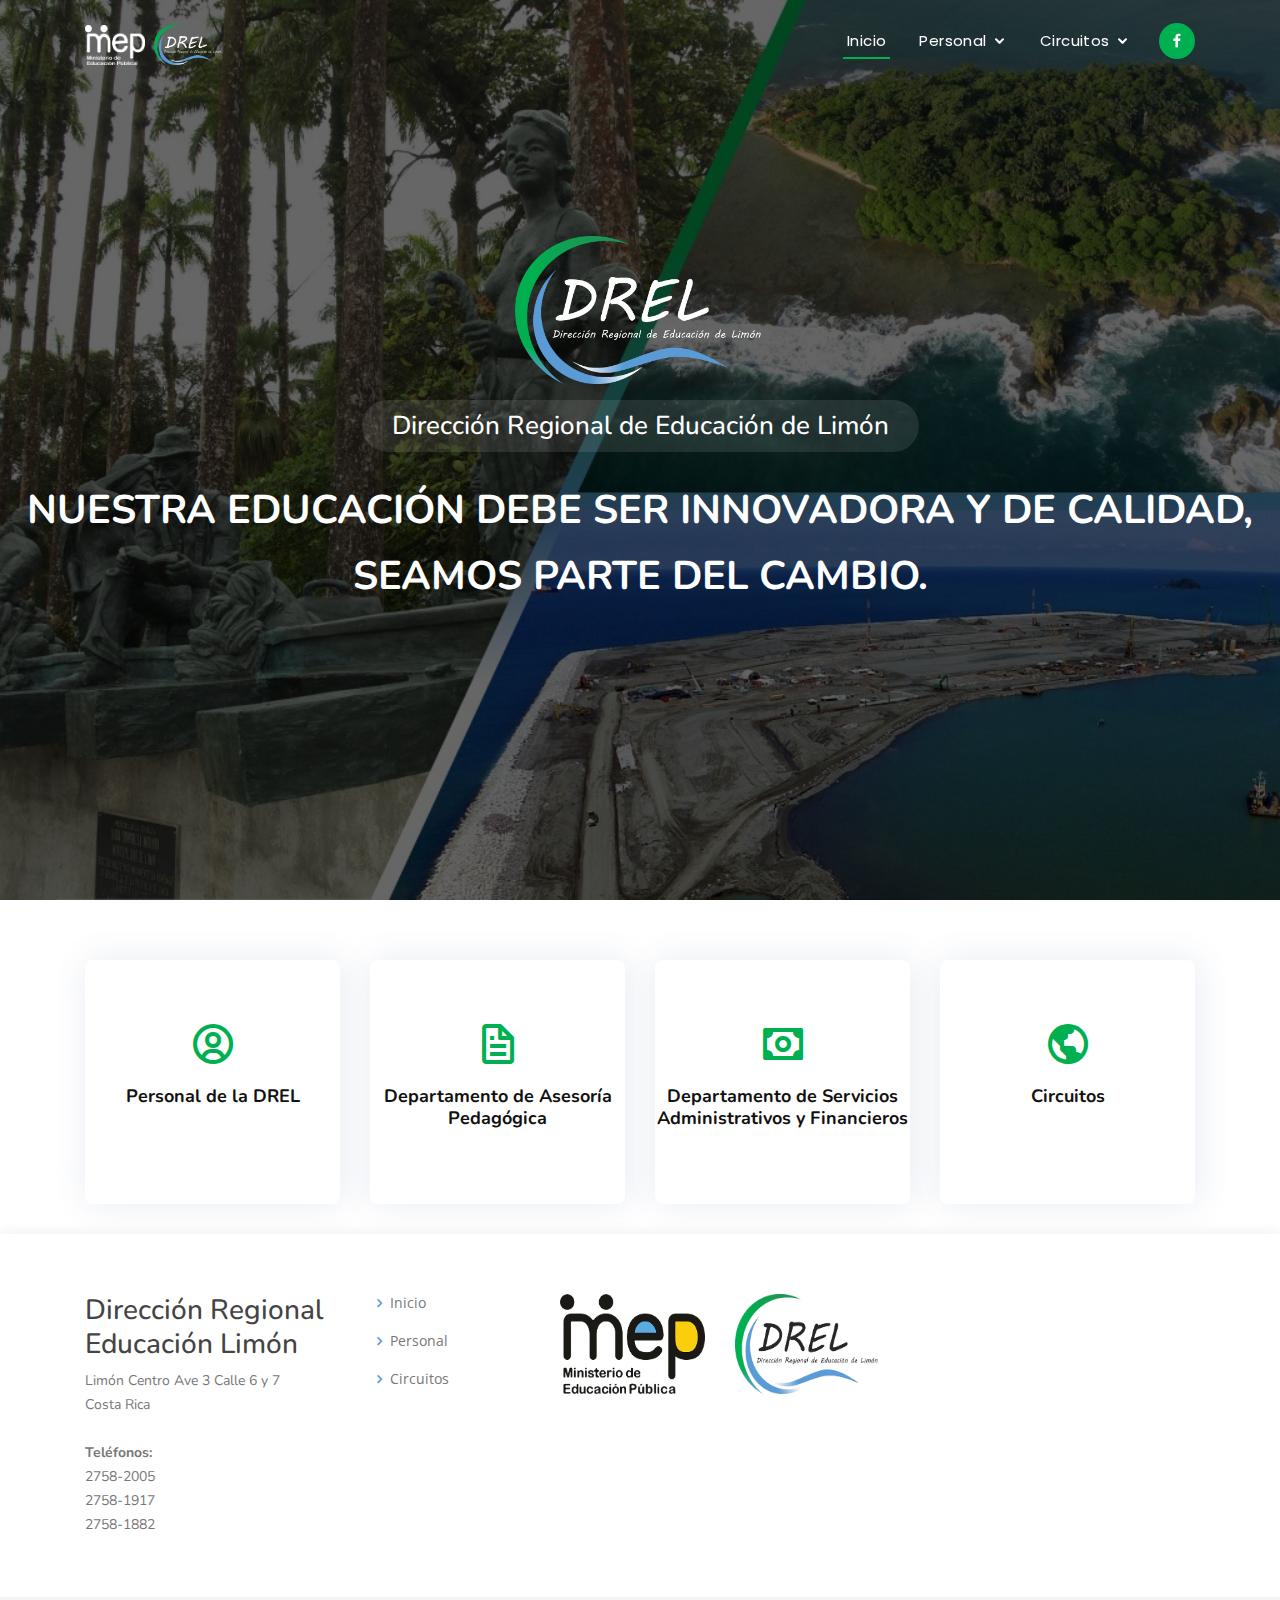
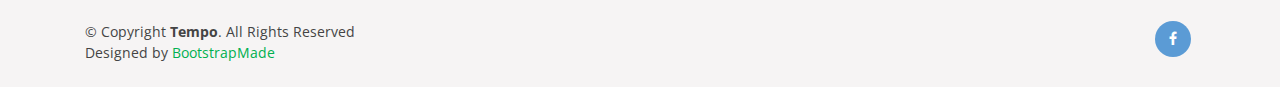
<file: index.html>
<!DOCTYPE html>
<html lang="en">

<head>
  <meta charset="utf-8">
  <meta content="width=device-width, initial-scale=1.0" name="viewport">

  <title>MEP - Dirección Regional Educación Limón</title>
  <meta content="" name="descriptison">
  <meta content="" name="keywords">

  <!-- Favicons -->
  <link href="assets/img/meplogo.png" rel="icon">
  <link href="assets/img/meplogo.png" rel="apple-touch-icon">

  <!-- Google Fonts -->
  <link
    href="https://fonts.googleapis.com/css?family=Open+Sans:300,300i,400,400i,600,600i,700,700i|Nunito:300,300i,400,400i,600,600i,700,700i|Poppins:300,300i,400,400i,500,500i,600,600i,700,700i"
    rel="stylesheet">

  <!-- Vendor CSS Files -->
  <link href="assets/vendor/bootstrap/css/bootstrap.min.css" rel="stylesheet">
  <link href="assets/vendor/icofont/icofont.min.css" rel="stylesheet">
  <link href="assets/vendor/boxicons/css/boxicons.min.css" rel="stylesheet">
  <link href="assets/vendor/remixicon/remixicon.css" rel="stylesheet">
  <link href="assets/vendor/venobox/venobox.css" rel="stylesheet">
  <link href="assets/vendor/owl.carousel/assets/owl.carousel.min.css" rel="stylesheet">
  <link href="assets/fontawesome-free-5.14.0-web/css/all.css" rel="stylesheet">

  <!-- Template Main CSS File -->
  <link href="assets/css/style.css" rel="stylesheet">
  <link href="assets/css/header.css" rel="stylesheet">
  <link href="assets/css/footer.css" rel="stylesheet">
  <link href="assets/css/index.css" rel="stylesheet">

  <!-- =======================================================
  * Template Name: Tempo - v2.1.0
  * Template URL: https://bootstrapmade.com/tempo-free-onepage-bootstrap-theme/
  * Author: BootstrapMade.com
  * License: https://bootstrapmade.com/license/
  ======================================================== -->
</head>

<body>

  <!-- ======= Header ======= -->
  <header id="header" class="fixed-top ">
    <div class="container d-flex align-items-center">

      <!--h1 class="logo mr-auto">
        <img src="assets/img/meplogo.png">
        <img src="assets/img/drellogo.png">
      </h1!-->
      <!-- Uncomment below if you prefer to use an image logo -->
      <a href="index.html" class="logo mr-auto">
        <img id="mep-logo" src="assets/img/meplogo_white.png" alt="MEP Logo" class="img-fluid">
        <img id="drel-logo" src="assets/img/drellogo_white.png" alt="DREL Logo" class="img-fluid">
      </a>

      <nav class="nav-menu d-none d-lg-block">
        <ul>
          <li class="active"><a href="index.html">Inicio</a></li>
          <li class="drop-down"><a href="personalall.html">Personal</a>
            <ul class="personal-drop-down">
              <li><a href="personal.html?dpto=drel">Personal de la DREL</a></li>
              <li><a href="personal.html?dpto=asesoria">Departamento de Asesoría Pedagógica</a></li>
              <li><a href="personal.html?dpto=admin">Departamento de Servicios Administrativos y Financieros</a></li>
            </ul>
          </li>
          <li class="drop-down"><a href="circuitos.html">Circuitos</a>
            <ul>
              <li><a href="circuito.html?circuito=01">Circuito 01</a></li>
              <li><a href="circuito.html?circuito=02">Circuito 02</a></li>
              <li><a href="circuito.html?circuito=03">Circuito 03</a></li>
              <li><a href="circuito.html?circuito=04">Circuito 04</a></li>
              <li><a href="circuito.html?circuito=05">Circuito 05</a></li>
              <li><a href="circuito.html?circuito=06">Circuito 06</a></li>
              <li><a href="circuito.html?circuito=07">Circuito 07</a></li>
              <li><a href="circuito.html?circuito=08">Circuito 08</a></li>
              <li><a href="circuito.html?circuito=09">Circuito 09</a></li>
            </ul>
          </li>
          <li class="link-li">
            <div class="social-links text-center text-md-right">
              <a href="https://www.facebook.com/Direcci%C3%B3n-Regional-de-Educaci%C3%B3n-de-Lim%C3%B3n-897271813938455" target="_blank" class="facebook facebook-link"><i class="bx bxl-facebook"></i></a>
            </div>
          </li>
        </ul>
      </nav><!-- .nav-menu -->

    </div>
  </header><!-- End Header -->

  <!-- ======= Hero Section ======= -->
  <section id="hero">
    <div class="hero-container">
      <img src="assets/img/drellogo_white.png" alt="DREL Logo" class="img-fluid">
      <h3>Dirección Regional de Educación de Limón</h3>
      <h1>Nuestra educación debe ser innovadora y de calidad,</h1>
      <h1>seamos parte del cambio.</h1>
    </div>
  </section><!-- End Hero -->

  <main id="main">
    <!-- ======= Services Section ======= -->
    <section id="services" class="services">
      <div class="container">
        <div class="row">
          <div onclick="location.href='personal.html?dpto=drel'" class="col-md-6 col-lg-3 align-items-stretch mb-lg-0">
            <div class="icon-box">
              <div class="icon"><i class="bx bx-user-circle"></i></div>
              <h4 class="title"><a>Personal de la DREL</a></h4>
            </div>
          </div>
          <div onclick="location.href='personal.html?dpto=asesoria'" class="col-md-6 col-lg-3 align-items-stretch mb-lg-0">
            <div class="icon-box">
              <div class="icon"><i class="bx bx-file"></i></div>
              <h4 class="title"><a>Departamento de Asesoría Pedagógica</a></h4>
            </div>
          </div>
          <div onclick="location.href='personal.html?dpto=admin'" class="col-md-6 col-lg-3 align-items-stretch mb-lg-0">
            <div class="icon-box">
              <div class="icon"><i class="bx bx-money"></i></div>
              <h4 class="title"><a>Departamento de Servicios Administrativos y Financieros</a></h4>
            </div>
          </div>
          <div onclick="location.href='personal.html?dpto=drel'" class="col-md-6 col-lg-3 align-items-stretch mb-lg-0">
            <div class="icon-box">
              <div class="icon"><i class="bx bx-world"></i></div>
              <h4 class="title"><a>Circuitos</a></h4>
            </div>
          </div>
        </div>
      </div>
    </section><!-- End Services Section -->

  </main><!-- End #main -->

  <!-- ======= Footer ======= -->
  <footer id="footer">

    <div class="footer-top">
      <div class="container">
        <div class="row">

          <div class="col-lg-3 col-md-6 footer-contact">
            <h3>Dirección Regional Educación Limón</h3>
            <p>
              Limón Centro Ave 3 Calle 6 y 7<br>
              Costa Rica <br><br>
              <strong>Teléfonos:</strong><br>
              2758-2005<br>2758-1917<br>2758-1882
            </p>
          </div>

          <div class="col-lg-2 col-md-6 footer-links">
            <ul>
              <li><i class="bx bx-chevron-right"></i> <a href="index.html">Inicio</a></li>
              <li><i class="bx bx-chevron-right"></i> <a href="personalall.html">Personal</a></li>
              <li><i class="bx bx-chevron-right"></i> <a href="circuitos.html">Circuitos</a></li>
            </ul>
          </div>
          <div class="row col-lg-4 col-md-6 footer-newsletter">
            <img src="assets/img/meplogo.png" alt="MEP Logo" class="col-lg-6 col-sm-2 img-fluid">
            <img src="assets/img/drellogo.png" alt="DREL Logo" class="col-lg-6 col-sm-2 img-fluid">
          </div>

        </div>
      </div>
    </div>

    <div class="container d-md-flex py-4">

      <div class="mr-md-auto text-center text-md-left">
        <div class="copyright">
          &copy; Copyright <strong><span>Tempo</span></strong>. All Rights Reserved
        </div>
        <div class="credits">
          <!-- All the links in the footer should remain intact. -->
          <!-- You can delete the links only if you purchased the pro version. -->
          <!-- Licensing information: https://bootstrapmade.com/license/ -->
          <!-- Purchase the pro version with working PHP/AJAX contact form: https://bootstrapmade.com/tempo-free-onepage-bootstrap-theme/ -->
          Designed by <a href="https://bootstrapmade.com/">BootstrapMade</a>
        </div>
      </div>
      <div class="social-links text-center text-md-right pt-3 pt-md-0">
        <a href="https://www.facebook.com/Direcci%C3%B3n-Regional-de-Educaci%C3%B3n-de-Lim%C3%B3n-897271813938455" target="_blank"" class="facebook"><i class="bx bxl-facebook"></i></a>
      </div>
    </div>
  </footer><!-- End Footer -->

  <a href="#" class="back-to-top"><i class="ri-arrow-up-line"></i></a>

  <!-- Vendor JS Files -->
  <script src="assets/vendor/jquery/jquery.min.js"></script>
  <script src="assets/vendor/bootstrap/js/bootstrap.bundle.min.js"></script>
  <script src="assets/vendor/jquery.easing/jquery.easing.min.js"></script>
  <script src="assets/vendor/php-email-form/validate.js"></script>
  <script src="assets/vendor/isotope-layout/isotope.pkgd.min.js"></script>
  <script src="assets/vendor/venobox/venobox.min.js"></script>
  <script src="assets/vendor/owl.carousel/owl.carousel.min.js"></script>

  <!-- Template Main JS File -->
  <script src="assets/js/index.js"></script>

</body>

</html>
</file>
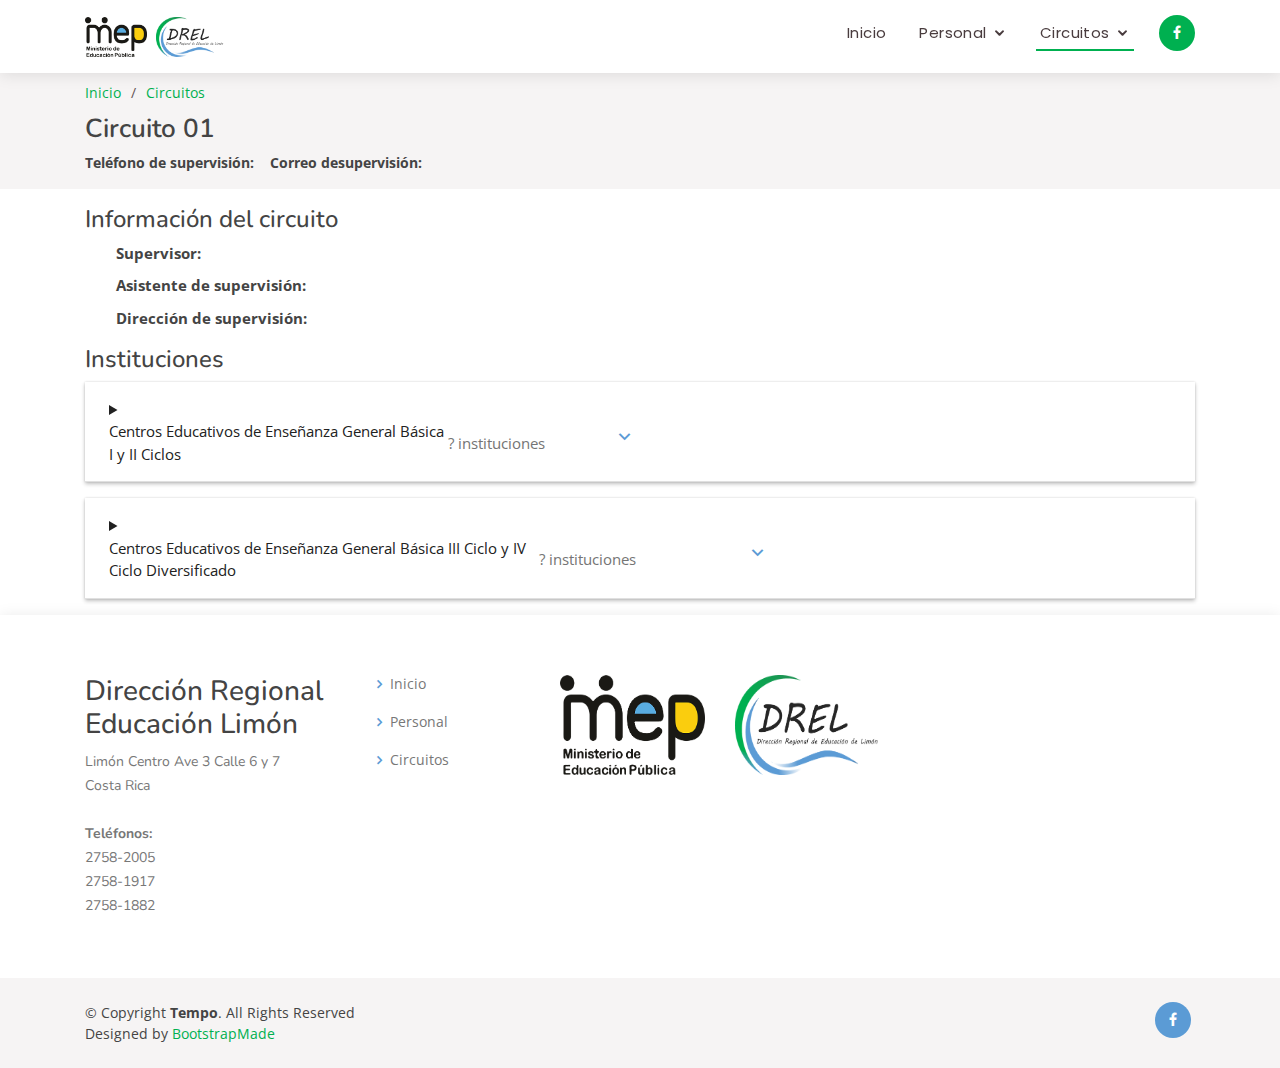
<file: circuito.html>
<!DOCTYPE html>
<html lang="en">

<head>
    <meta charset="utf-8">
    <meta content="width=device-width, initial-scale=1.0" name="viewport">

    <title>MEP - Dirección Regional Educación Limón</title>
    <meta content="" name="descriptison">
    <meta content="" name="keywords">

    <!-- Favicons -->
    <link href="assets/img/meplogo.png" rel="icon">
    <link href="assets/img/meplogo.png" rel="apple-touch-icon">

    <!-- Google Fonts -->
    <link
        href="https://fonts.googleapis.com/css?family=Open+Sans:300,300i,400,400i,600,600i,700,700i|Nunito:300,300i,400,400i,600,600i,700,700i|Poppins:300,300i,400,400i,500,500i,600,600i,700,700i"
        rel="stylesheet">

    <!-- Vendor CSS Files -->
    <link href="assets/vendor/bootstrap/css/bootstrap.min.css" rel="stylesheet">
    <link href="assets/vendor/icofont/icofont.min.css" rel="stylesheet">
    <link href="assets/vendor/boxicons/css/boxicons.min.css" rel="stylesheet">
    <link href="assets/vendor/remixicon/remixicon.css" rel="stylesheet">
    <link href="assets/vendor/venobox/venobox.css" rel="stylesheet">
    <link href="assets/vendor/owl.carousel/assets/owl.carousel.min.css" rel="stylesheet">
    <link href="assets/fontawesome-free-5.14.0-web/css/all.css" rel="stylesheet">
    <!-- Template Main CSS File -->
    <link href="assets/css/style.css" rel="stylesheet">
    <link href="assets/css/header.css" rel="stylesheet">
    <link href="assets/css/footer.css" rel="stylesheet">
    <link href="assets/css/circuito.css" rel="stylesheet">
    <link href="https://fonts.googleapis.com/icon?family=Material+Icons" rel="stylesheet">

    <!-- =======================================================
  * Template Name: Tempo - v2.1.0
  * Template URL: https://bootstrapmade.com/tempo-free-onepage-bootstrap-theme/
  * Author: BootstrapMade.com
  * License: https://bootstrapmade.com/license/
  ======================================================== -->
</head>

<body>

    <!-- ======= Header ======= -->
    <header id="header" class="fixed-top header-inner-pages">
        <div class="container d-flex align-items-center">

            <!--h1 class="logo mr-auto">
        <img src="assets/img/meplogo.png">
        <img src="assets/img/drellogo.png">
      </h1!-->
            <!-- Uncomment below if you prefer to use an image logo -->
            <a href="index.html" class="logo mr-auto">
                <img id="mep-logo" src="assets/img/meplogo_white.png" alt="MEP Logo" class="img-fluid">
                <img src="assets/img/drellogo.png" alt="DREL Logo" class="img-fluid">
            </a>

            <nav class="nav-menu d-none d-lg-block">
                <ul>
                    <li><a href="index.html">Inicio</a></li>
                    <li class="drop-down"><a href="personalall.html">Personal</a>
                        <ul class="personal-drop-down">
                            <li><a href="personal.html?dpto=drel">Personal de la DREL</a></li>
                            <li><a href="personal.html?dpto=asesoria">Departamento de Asesoría Pedagógica</a></li>
                            <li><a href="personal.html?dpto=admin">Departamento de Servicios Administrativos y
                                    Financieros</a></li>
                        </ul>
                    </li>
                    <li class="active drop-down"><a href="circuitos.html">Circuitos</a>
                        <ul>
                            <li><a href="circuito.html?circuito=01">Circuito 01</a></li>
                            <li><a href="circuito.html?circuito=02">Circuito 02</a></li>
                            <li><a href="circuito.html?circuito=03">Circuito 03</a></li>
                            <li><a href="circuito.html?circuito=04">Circuito 04</a></li>
                            <li><a href="circuito.html?circuito=05">Circuito 05</a></li>
                            <li><a href="circuito.html?circuito=06">Circuito 06</a></li>
                            <li><a href="circuito.html?circuito=07">Circuito 07</a></li>
                            <li><a href="circuito.html?circuito=08">Circuito 08</a></li>
                            <li><a href="circuito.html?circuito=09">Circuito 09</a></li>
                        </ul>
                    </li>
                    <li class="link-li">
                        <div class="social-links text-center text-md-right">
                            <a href="https://www.facebook.com/Direcci%C3%B3n-Regional-de-Educaci%C3%B3n-de-Lim%C3%B3n-897271813938455"
                                target="_blank" class="facebook facebook-link"><i class="bx bxl-facebook"></i></a>
                        </div>
                    </li>
                </ul>
            </nav><!-- .nav-menu -->

        </div>
    </header><!-- End Header -->

    <main id="main">
        <!-- ======= Breadcrumbs ======= -->
        <section id="breadcrumbs" class="breadcrumbs">
            <div class="container">
                <ol>
                    <li><a href="index.html">Inicio</a></li>
                    <li><a href="circuitos.html">Circuitos</a></li>
                </ol>
                <h2 id="circuito-name">Circuito 01</h2>
                <div id="circuito-contact">
                    <p id="circuito-tel"><strong>Teléfono de supervisión: </strong></p>
                    <p id="circuito-email"><strong>Correo desupervisión:</strong></p>
                </div>
            </div>
        </section><!-- End Breadcrumbs -->

        <section class="main-section bg-light" style="background-color: white !important;">
            <div class="container" style="margin-top: 16px;">
                <div class="circuit-info">
                    <h4>Información del circuito</h4>
                    <div class="row" style="margin-left: 16px;">
                        <ul id="circuito-info-details" class="col-lg-6">
                            <li><strong>Supervisor: </strong></li>
                            <li><strong>Asistente de supervisión: </strong></li>
                            <li><strong>Dirección de supervisión: </strong></li>
                        </ul>
                    </div>
                </div>
                <div class="inst-list">
                    <h4>Instituciones</h4>
                    <details>
                        <summary>
                            <ul class="summary-header">
                                <li class="titleName">Centros Educativos de Enseñanza General Básica I y II Ciclos</li>
                                <li id="I_II_CantidadInst" class="titleValue">? instituciones</li>
                            </ul>
                        </summary>
                        <div class="content">
                            <table class="table inst-table">
                                <thead>
                                    <tr>
                                        <th scope="col"><i class="fas fa-school" style="margin-right: 5px;"></i>Nombre
                                            de la institución</th>
                                        <th scope="col"><i class="fas fa-phone-alt"
                                                style="margin-right: 5px;"></i>Teléfono</th>
                                    </tr>
                                </thead>
                                <tbody id="inst-list-rows-I_II">
                                </tbody>
                            </table>
                        </div>
                    </details>
                    <details>
                        <summary>
                            <ul class="summary-header">
                                <li class="titleName">Centros Educativos de Enseñanza General Básica III Ciclo y IV Ciclo Diversificado</li>
                                <li id="III_IV_CantidadInst" class="titleValue">? instituciones</li>
                            </ul>
                        </summary>
                        <div class="content">
                            <table class="table inst-table">
                                <thead>
                                    <tr>
                                        <th scope="col"><i class="fas fa-school" style="margin-right: 5px;"></i>Nombre
                                            de la institución</th>
                                        <th scope="col"><i class="fas fa-phone-alt"
                                                style="margin-right: 5px;"></i>Teléfono</th>
                                    </tr>
                                </thead>
                                <tbody id="inst-list-rows-III_IV">
                                </tbody>
                            </table>
                        </div>
                    </details>
                </div>
            </div>
        </section>
    </main><!-- End #main -->

    <!-- ======= Footer ======= -->
    <footer id="footer">

        <div class="footer-top">
            <div class="container">
                <div class="row">
                    <div class="col-lg-3 col-md-6 footer-contact">
                        <h3>Dirección Regional Educación Limón</h3>
                        <p>
                            Limón Centro Ave 3 Calle 6 y 7<br>
                            Costa Rica <br><br>
                            <strong>Teléfonos:</strong><br>
                            2758-2005<br>2758-1917<br>2758-1882
                        </p>
                    </div>

                    <div class="col-lg-2 col-md-6 footer-links">
                        <ul>
                            <li><i class="bx bx-chevron-right"></i> <a href="index.html">Inicio</a></li>
                            <li><i class="bx bx-chevron-right"></i> <a href="personalall.html">Personal</a></li>
                            <li><i class="bx bx-chevron-right"></i> <a href="circuitos.html">Circuitos</a></li>
                        </ul>
                    </div>
                    <div class="row col-lg-4 col-md-6 footer-newsletter">
                        <img src="assets/img/meplogo.png" alt="MEP Logo" class="col-lg-6 col-sm-2 img-fluid">
                        <img src="assets/img/drellogo.png" alt="DREL Logo" class="col-lg-6 col-sm-2 img-fluid">
                    </div>

                </div>
            </div>
        </div>

        <div class="container d-md-flex py-4">

            <div class="mr-md-auto text-center text-md-left">
                <div class="copyright">
                    &copy; Copyright <strong><span>Tempo</span></strong>. All Rights Reserved
                </div>
                <div class="credits">
                    <!-- All the links in the footer should remain intact. -->
                    <!-- You can delete the links only if you purchased the pro version. -->
                    <!-- Licensing information: https://bootstrapmade.com/license/ -->
                    <!-- Purchase the pro version with working PHP/AJAX contact form: https://bootstrapmade.com/tempo-free-onepage-bootstrap-theme/ -->
                    Designed by <a href="https://bootstrapmade.com/">BootstrapMade</a>
                </div>
            </div>
            <div class="social-links text-center text-md-right pt-3 pt-md-0">
                <a href="https://www.facebook.com/Direcci%C3%B3n-Regional-de-Educaci%C3%B3n-de-Lim%C3%B3n-897271813938455"
                    target="_blank"" class=" facebook"><i class="bx bxl-facebook"></i></a>
            </div>
        </div>
    </footer><!-- End Footer -->

    <!-- Vendor JS Files -->
    <script src="assets/vendor/jquery/jquery.min.js"></script>
    <script src="assets/vendor/bootstrap/js/bootstrap.bundle.min.js"></script>
    <script src="assets/vendor/jquery.easing/jquery.easing.min.js"></script>
    <script src="assets/vendor/php-email-form/validate.js"></script>
    <script src="assets/vendor/isotope-layout/isotope.pkgd.min.js"></script>
    <script src="assets/vendor/venobox/venobox.min.js"></script>
    <script src="assets/vendor/owl.carousel/owl.carousel.min.js"></script>

    <!-- Template Main JS File -->
    <script src="assets/js/not-animated-header.js"></script>
    <script src="./datos.js"></script>
    <script src="assets/js/circuito.js"></script>

</body>

</html>
</file>
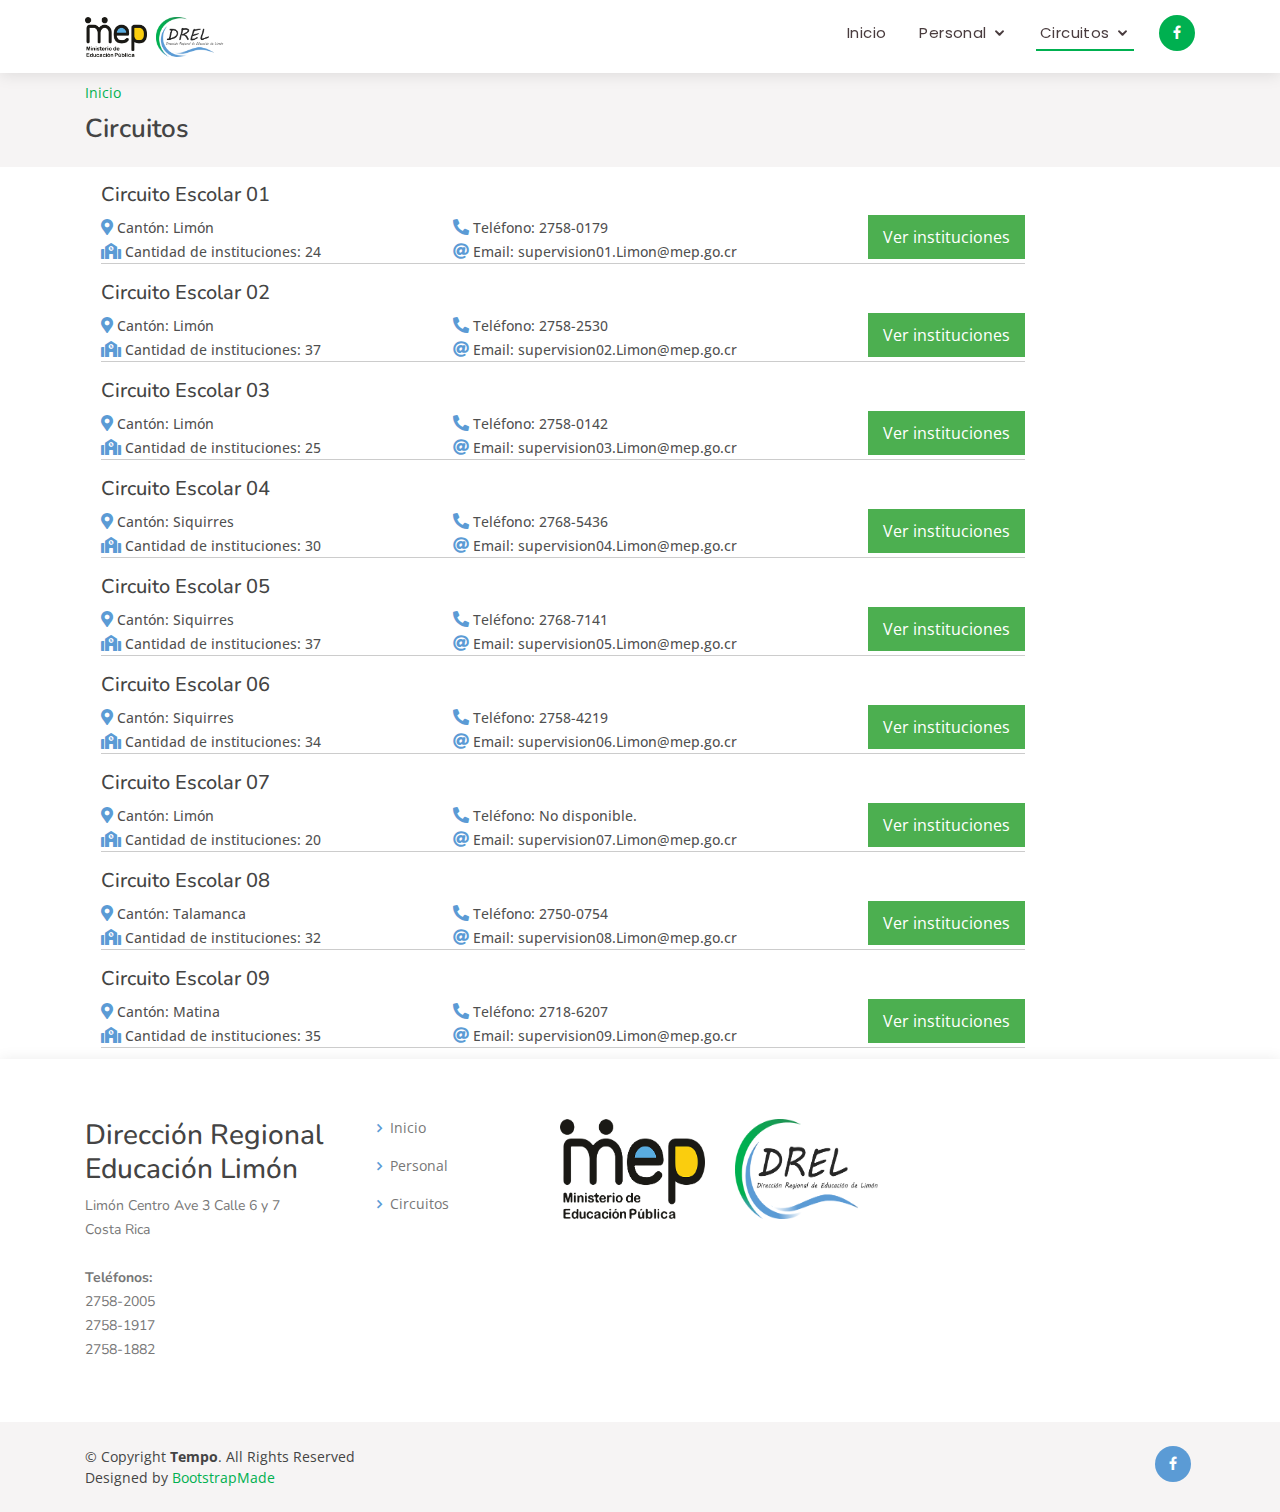
<file: circuitos.html>
<!DOCTYPE html>
<html lang="en">

<head>
    <meta charset="utf-8">
    <meta content="width=device-width, initial-scale=1.0" name="viewport">

    <title>MEP - Dirección Regional Educación Limón</title>
    <meta content="" name="descriptison">
    <meta content="" name="keywords">

    <!-- Favicons -->
    <link href="assets/img/meplogo.png" rel="icon">
    <link href="assets/img/meplogo.png" rel="apple-touch-icon">

    <!-- Google Fonts -->
    <link
        href="https://fonts.googleapis.com/css?family=Open+Sans:300,300i,400,400i,600,600i,700,700i|Nunito:300,300i,400,400i,600,600i,700,700i|Poppins:300,300i,400,400i,500,500i,600,600i,700,700i"
        rel="stylesheet">

    <!-- Vendor CSS Files -->
    <link href="assets/vendor/bootstrap/css/bootstrap.min.css" rel="stylesheet">
    <link href="assets/vendor/icofont/icofont.min.css" rel="stylesheet">
    <link href="assets/vendor/boxicons/css/boxicons.min.css" rel="stylesheet">
    <link href="assets/vendor/remixicon/remixicon.css" rel="stylesheet">
    <link href="assets/vendor/venobox/venobox.css" rel="stylesheet">
    <link href="assets/vendor/owl.carousel/assets/owl.carousel.min.css" rel="stylesheet">
    <link href="assets/fontawesome-free-5.14.0-web/css/all.css" rel="stylesheet">
    <!-- Template Main CSS File -->
    <link href="assets/css/style.css" rel="stylesheet">
    <link href="assets/css/header.css" rel="stylesheet">
    <link href="assets/css/footer.css" rel="stylesheet">
    <link href="assets/css/circuitos.css" rel="stylesheet">
    <link href="https://fonts.googleapis.com/icon?family=Material+Icons" rel="stylesheet">

    <!-- =======================================================
  * Template Name: Tempo - v2.1.0
  * Template URL: https://bootstrapmade.com/tempo-free-onepage-bootstrap-theme/
  * Author: BootstrapMade.com
  * License: https://bootstrapmade.com/license/
  ======================================================== -->
</head>

<body>

    <!-- ======= Header ======= -->
    <header id="header" class="fixed-top header-inner-pages">
        <div class="container d-flex align-items-center">

            <!--h1 class="logo mr-auto">
        <img src="assets/img/meplogo.png">
        <img src="assets/img/drellogo.png">
      </h1!-->
            <!-- Uncomment below if you prefer to use an image logo -->
            <a href="index.html" class="logo mr-auto">
                <img id="mep-logo" src="assets/img/meplogo_white.png" alt="MEP Logo" class="img-fluid">
                <img src="assets/img/drellogo.png" alt="DREL Logo" class="img-fluid">
            </a>

            <nav class="nav-menu d-none d-lg-block">
                <ul>
                    <li><a href="index.html">Inicio</a></li>
                    <li class="drop-down"><a href="personalall.html">Personal</a>
                        <ul class="personal-drop-down">
                            <li><a href="personal.html?dpto=drel">Personal de la DREL</a></li>
                            <li><a href="personal.html?dpto=asesoria">Departamento de Asesoría Pedagógica</a></li>
                            <li><a href="personal.html?dpto=admin">Departamento de Servicios Administrativos y
                                    Financieros</a></li>
                        </ul>
                    </li>
                    <li class="active drop-down"><a href="circuitos.html">Circuitos</a>
                        <ul>
                            <li><a href="circuito.html?circuito=01">Circuito 01</a></li>
                            <li><a href="circuito.html?circuito=02">Circuito 02</a></li>
                            <li><a href="circuito.html?circuito=03">Circuito 03</a></li>
                            <li><a href="circuito.html?circuito=04">Circuito 04</a></li>
                            <li><a href="circuito.html?circuito=05">Circuito 05</a></li>
                            <li><a href="circuito.html?circuito=06">Circuito 06</a></li>
                            <li><a href="circuito.html?circuito=07">Circuito 07</a></li>
                            <li><a href="circuito.html?circuito=08">Circuito 08</a></li>
                            <li><a href="circuito.html?circuito=09">Circuito 09</a></li>
                        </ul>
                    </li>
                    <li class="link-li">
                        <div class="social-links text-center text-md-right">
                            <a href="https://www.facebook.com/Direcci%C3%B3n-Regional-de-Educaci%C3%B3n-de-Lim%C3%B3n-897271813938455"
                                target="_blank" class="facebook facebook-link"><i class="bx bxl-facebook"></i></a>
                        </div>
                    </li>
                </ul>
            </nav><!-- .nav-menu -->

        </div>
    </header><!-- End Header -->

    <main id="main">
        <!-- ======= Breadcrumbs ======= -->
        <section id="breadcrumbs" class="breadcrumbs">
            <div class="container">
                <ol>
                    <li><a href="index.html">Inicio</a></li>
                </ol>
                <h2 id="circuito-name">Circuitos</h2>
            </div>
        </section><!-- End Breadcrumbs -->

        <section class="main-section bg-light" style="background-color: white !important;">
            <div class="container">
                <div class="row">
                    <div class="col-lg-12 pr-lg-4">
                        <div class="row">
                            <div id="circuit-list" class="col-md-12 main-animate">

                            </div><!-- end -->
                        </div>
                    </div>
                </div>
            </div>
        </section>
    </main><!-- End #main -->

    <!-- ======= Footer ======= -->
    <footer id="footer">

        <div class="footer-top">
            <div class="container">
                <div class="row">
                    <div class="col-lg-3 col-md-6 footer-contact">
                        <h3>Dirección Regional Educación Limón</h3>
                        <p>
                            Limón Centro Ave 3 Calle 6 y 7<br>
                            Costa Rica <br><br>
                            <strong>Teléfonos:</strong><br>
                            2758-2005<br>2758-1917<br>2758-1882
                        </p>
                    </div>

                    <div class="col-lg-2 col-md-6 footer-links">
                        <ul>
                            <li><i class="bx bx-chevron-right"></i> <a href="index.html">Inicio</a></li>
                            <li><i class="bx bx-chevron-right"></i> <a href="personalall.html">Personal</a></li>
                            <li><i class="bx bx-chevron-right"></i> <a href="circuitos.html">Circuitos</a></li>
                        </ul>
                    </div>
                    <div class="row col-lg-4 col-md-6 footer-newsletter">
                        <img src="assets/img/meplogo.png" alt="MEP Logo" class="col-lg-6 col-sm-2 img-fluid">
                        <img src="assets/img/drellogo.png" alt="DREL Logo" class="col-lg-6 col-sm-2 img-fluid">
                    </div>

                </div>
            </div>
        </div>

        <div class="container d-md-flex py-4">

            <div class="mr-md-auto text-center text-md-left">
                <div class="copyright">
                    &copy; Copyright <strong><span>Tempo</span></strong>. All Rights Reserved
                </div>
                <div class="credits">
                    <!-- All the links in the footer should remain intact. -->
                    <!-- You can delete the links only if you purchased the pro version. -->
                    <!-- Licensing information: https://bootstrapmade.com/license/ -->
                    <!-- Purchase the pro version with working PHP/AJAX contact form: https://bootstrapmade.com/tempo-free-onepage-bootstrap-theme/ -->
                    Designed by <a href="https://bootstrapmade.com/">BootstrapMade</a>
                </div>
            </div>
            <div class="social-links text-center text-md-right pt-3 pt-md-0">
                <a href="https://www.facebook.com/Direcci%C3%B3n-Regional-de-Educaci%C3%B3n-de-Lim%C3%B3n-897271813938455"
                    target="_blank"" class=" facebook"><i class="bx bxl-facebook"></i></a>
            </div>
        </div>
    </footer><!-- End Footer -->

    <!-- Vendor JS Files -->
    <script src="assets/vendor/jquery/jquery.min.js"></script>
    <script src="assets/vendor/bootstrap/js/bootstrap.bundle.min.js"></script>
    <script src="assets/vendor/jquery.easing/jquery.easing.min.js"></script>
    <script src="assets/vendor/php-email-form/validate.js"></script>
    <script src="assets/vendor/isotope-layout/isotope.pkgd.min.js"></script>
    <script src="assets/vendor/venobox/venobox.min.js"></script>
    <script src="assets/vendor/owl.carousel/owl.carousel.min.js"></script>

    <!-- Template Main JS File -->
    <script src="assets/js/not-animated-header.js"></script>
    <script src="./datos.js"></script>
    <script src="assets/js/circuitos.js"></script>

</body>

</html>
</file>
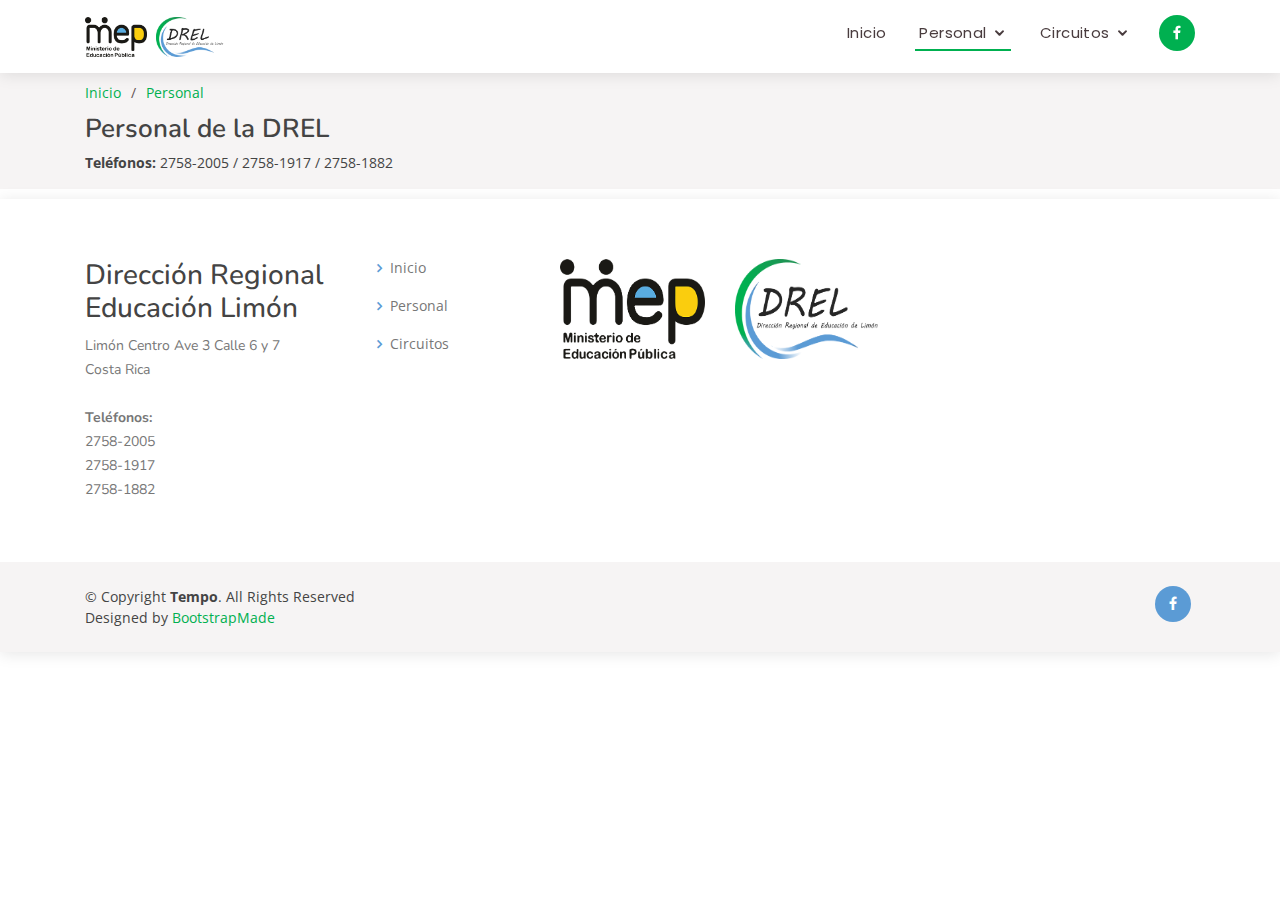
<file: personal.html>
<!DOCTYPE html>
<html lang="en">

<head>
  <meta charset="utf-8">
  <meta content="width=device-width, initial-scale=1.0" name="viewport">

  <title>MEP - Dirección Regional Educación Limón</title>
  <meta content="" name="descriptison">
  <meta content="" name="keywords">

  <!-- Favicons -->
  <link href="assets/img/meplogo.png" rel="icon">
  <link href="assets/img/meplogo.png" rel="apple-touch-icon">

  <!-- Google Fonts -->
  <link
    href="https://fonts.googleapis.com/css?family=Open+Sans:300,300i,400,400i,600,600i,700,700i|Nunito:300,300i,400,400i,600,600i,700,700i|Poppins:300,300i,400,400i,500,500i,600,600i,700,700i"
    rel="stylesheet">

  <!-- Vendor CSS Files -->
  <link href="assets/vendor/bootstrap/css/bootstrap.min.css" rel="stylesheet">
  <link href="assets/vendor/icofont/icofont.min.css" rel="stylesheet">
  <link href="assets/vendor/boxicons/css/boxicons.min.css" rel="stylesheet">
  <link href="assets/vendor/remixicon/remixicon.css" rel="stylesheet">
  <link href="assets/vendor/venobox/venobox.css" rel="stylesheet">
  <link href="assets/vendor/owl.carousel/assets/owl.carousel.min.css" rel="stylesheet">
  <link href="assets/fontawesome-free-5.14.0-web/css/all.css" rel="stylesheet">
  <!-- Template Main CSS File -->
  <link href="assets/css/style.css" rel="stylesheet">
  <link href="assets/css/header.css" rel="stylesheet">
  <link href="assets/css/footer.css" rel="stylesheet">
  <link href="assets/css/personal.css" rel="stylesheet">

  <!-- =======================================================
  * Template Name: Tempo - v2.1.0
  * Template URL: https://bootstrapmade.com/tempo-free-onepage-bootstrap-theme/
  * Author: BootstrapMade.com
  * License: https://bootstrapmade.com/license/
  ======================================================== -->
</head>

<body>

  <!-- ======= Header ======= -->
  <header id="header" class="fixed-top header-inner-pages">
    <div class="container d-flex align-items-center">

      <!--h1 class="logo mr-auto">
        <img src="assets/img/meplogo.png">
        <img src="assets/img/drellogo.png">
      </h1!-->
      <!-- Uncomment below if you prefer to use an image logo -->
      <a href="index.html" class="logo mr-auto">
        <img id="mep-logo" src="assets/img/meplogo_white.png" alt="MEP Logo" class="img-fluid">
        <img src="assets/img/drellogo.png" alt="DREL Logo" class="img-fluid">
      </a>

      <nav class="nav-menu d-none d-lg-block">
        <ul>
          <li><a href="index.html">Inicio</a></li>
          <li class="active drop-down"><a href="personalall.html">Personal</a>
            <ul class="personal-drop-down">
              <li><a href="personal.html?dpto=drel">Personal de la DREL</a></li>
              <li><a href="personal.html?dpto=asesoria">Departamento de Asesoría Pedagógica</a></li>
              <li><a href="personal.html?dpto=admin">Departamento de Servicios Administrativos y Financieros</a></li>
            </ul>
          </li>
          <li class="drop-down"><a href="circuitos.html">Circuitos</a>
            <ul>
              <li><a href="circuito.html?circuito=01">Circuito 01</a></li>
              <li><a href="circuito.html?circuito=02">Circuito 02</a></li>
              <li><a href="circuito.html?circuito=03">Circuito 03</a></li>
              <li><a href="circuito.html?circuito=04">Circuito 04</a></li>
              <li><a href="circuito.html?circuito=05">Circuito 05</a></li>
              <li><a href="circuito.html?circuito=06">Circuito 06</a></li>
              <li><a href="circuito.html?circuito=07">Circuito 07</a></li>
              <li><a href="circuito.html?circuito=08">Circuito 08</a></li>
              <li><a href="circuito.html?circuito=09">Circuito 09</a></li>
            </ul>
          </li>
          <li class="link-li">
            <div class="social-links text-center text-md-right">
              <a href="https://www.facebook.com/Direcci%C3%B3n-Regional-de-Educaci%C3%B3n-de-Lim%C3%B3n-897271813938455"
                target="_blank" class="facebook facebook-link"><i class="bx bxl-facebook"></i></a>
            </div>
          </li>
        </ul>
      </nav><!-- .nav-menu -->

    </div>
  </header><!-- End Header -->

  <main id="main">
    <!-- ======= Breadcrumbs ======= -->
    <section id="breadcrumbs" class="breadcrumbs">
      <div class="container">
        <ol>
          <li><a href="index.html">Inicio</a></li>
          <li><a href="personalall.html">Personal</a></li>
        </ol>
        <h2 id="dptoname">Personal de la DREL</h2>
        <p style="font-size: 0.9rem; margin: 0;">
          <strong>Teléfonos:</strong>
          2758-2005 / 2758-1917 / 2758-1882
        </p>
      </div>
    </section><!-- End Breadcrumbs -->

    <section class="main-section bg-light" style="background-color: white !important;">
      <div class="container">
        <div class="row">
          <div class="col-lg-12 pr-lg-4">
            <div class="row">
              <div id="personal-list" class="col-md-12 main-animate">

              </div><!-- end -->
            </div>
          </div>
        </div>
      </div>
    </section>
  </main><!-- End #main -->

  <!-- ======= Footer ======= -->
  <footer id="footer">

    <div class="footer-top">
      <div class="container">
        <div class="row">

          <div class="col-lg-3 col-md-6 footer-contact">
            <h3>Dirección Regional Educación Limón</h3>
            <p>
              Limón Centro Ave 3 Calle 6 y 7<br>
              Costa Rica <br><br>
              <strong>Teléfonos:</strong><br>
              2758-2005<br>2758-1917<br>2758-1882
            </p>
          </div>

          <div class="col-lg-2 col-md-6 footer-links">
            <ul>
              <li><i class="bx bx-chevron-right"></i> <a href="index.html">Inicio</a></li>
              <li><i class="bx bx-chevron-right"></i> <a href="personalall.html">Personal</a></li>
              <li><i class="bx bx-chevron-right"></i> <a href="circuitos.html">Circuitos</a></li>
            </ul>
          </div>
          <div class="row col-lg-4 col-md-6 footer-newsletter">
            <img src="assets/img/meplogo.png" alt="MEP Logo" class="col-lg-6 col-sm-2 img-fluid">
            <img src="assets/img/drellogo.png" alt="DREL Logo" class="col-lg-6 col-sm-2 img-fluid">
          </div>

        </div>
      </div>
    </div>

    <div class="container d-md-flex py-4">

      <div class="mr-md-auto text-center text-md-left">
        <div class="copyright">
          &copy; Copyright <strong><span>Tempo</span></strong>. All Rights Reserved
        </div>
        <div class="credits">
          <!-- All the links in the footer should remain intact. -->
          <!-- You can delete the links only if you purchased the pro version. -->
          <!-- Licensing information: https://bootstrapmade.com/license/ -->
          <!-- Purchase the pro version with working PHP/AJAX contact form: https://bootstrapmade.com/tempo-free-onepage-bootstrap-theme/ -->
          Designed by <a href="https://bootstrapmade.com/">BootstrapMade</a>
        </div>
      </div>
      <div class="social-links text-center text-md-right pt-3 pt-md-0">
        <a href="https://www.facebook.com/Direcci%C3%B3n-Regional-de-Educaci%C3%B3n-de-Lim%C3%B3n-897271813938455"
          target="_blank"" class=" facebook"><i class="bx bxl-facebook"></i></a>
      </div>
    </div>
  </footer><!-- End Footer -->

  <!-- Vendor JS Files -->
  <script src="assets/vendor/jquery/jquery.min.js"></script>
  <script src="assets/vendor/bootstrap/js/bootstrap.bundle.min.js"></script>
  <script src="assets/vendor/jquery.easing/jquery.easing.min.js"></script>
  <script src="assets/vendor/php-email-form/validate.js"></script>
  <script src="assets/vendor/isotope-layout/isotope.pkgd.min.js"></script>
  <script src="assets/vendor/venobox/venobox.min.js"></script>
  <script src="assets/vendor/owl.carousel/owl.carousel.min.js"></script>

  <!-- Template Main JS File -->
  <script src="assets/js/not-animated-header.js"></script>
  <script src="./datos.js"></script>
  <script src="assets/js/drel.js"></script>

</body>

</html>
</file>
<file: assets/vendor/venobox/venobox.css>
/* ------ venobox.css --------*/
.vbox-overlay *, .vbox-overlay *:before, .vbox-overlay *:after{
    -webkit-backface-visibility: hidden;
    -webkit-box-sizing:border-box;
    -moz-box-sizing:border-box;
    box-sizing:border-box;
}
.vbox-overlay * { 
    -webkit-backface-visibility: visible;
    backface-visibility: visible;
}
.vbox-overlay{
    display: -webkit-flex;
    display: flex;
    -webkit-flex-direction: column;
    flex-direction: column;
    -webkit-justify-content: center;
    justify-content: center;
    -webkit-align-items: center;
    align-items: center;
    position: fixed;
    left: 0;
    top: 0;
    bottom: 0;
    right: 0;
    z-index: 999999;
}

/* ----- navigation ----- */
.vbox-title{
    width: 100%;
    height: 40px;
    float: left;
    text-align: center;
    line-height: 28px;
    font-size: 12px;
    padding: 6px 50px;
    overflow: hidden;
    position: fixed;
    display: none;
    left: 0;
    z-index: 89;
}
.vbox-close{
    cursor: pointer;
    position: fixed;
    top: -1px;
    right: 0;
    width: 50px;
    height: 40px;
    padding: 6px;
    display: block;
    background-position:10px center;
    overflow: hidden;
    font-size: 24px;
    line-height: 1;
    text-align: center;
    z-index: 99;
}
.vbox-left{
    cursor: pointer;
    position: fixed;
    left: 0;
    height: 40px;
    overflow: hidden;
    line-height: 28px;
    font-size: 12px;
    z-index: 99;
    display: flex;
    align-items:center;
}
.vbox-num{
    display: inline-block;
    margin: 6px 0 6px 15px;
}
/* ----- Social share ----- */
.vbox-share{
    line-height: 28px;
    font-size: 12px;
    overflow: hidden;
    position: fixed;
    left: 0;
    z-index: 98;
    display: flex;
    align-items:center;
    justify-content: center;
    width: 100%;
    text-align: center;
}
.vbox-share svg{
    max-height: 28px;
    width: 28px;
    z-index: 10;
    margin-left: 12px;
    margin-top: 6px;
    margin-bottom: 6px;
    vertical-align: middle;
}


/* ----- navigation ARROWS ----- */
.vbox-next, .vbox-prev{
    position: fixed;
    top: 50%;
    margin-top: -15px;
    overflow: hidden;
    cursor: pointer;
    display: block;
    width: 45px;
    height: 45px;
    z-index: 99;
}
.vbox-next span, .vbox-prev span{
    position: relative;
    width: 20px;
    height: 20px;
    border: 2px solid transparent;
    border-top-color: #B6B6B6;
    border-right-color: #B6B6B6;
    text-indent: -100px;
    position: absolute;
    top: 8px;
    display: block;
}
.vbox-prev{
    left: 15px;
}
.vbox-next{
    right: 15px;
}
.vbox-prev span{
    left: 10px;
    -ms-transform: rotate(-135deg);
    -webkit-transform: rotate(-135deg);
    transform: rotate(-135deg);
}
.vbox-next span{
    -ms-transform: rotate(45deg);
    -webkit-transform: rotate(45deg);
    transform: rotate(45deg);
    right: 10px;
}
/* ------- inline window ------ */
.vbox-inline{
    width: 420px;
    height: 315px;
    height: 70vh;
    padding: 10px;
    background: #fff;
    margin: 0 auto;
    overflow: auto;
    text-align: left;
}
/* ------- Video & iFrames window ------ */
.venoframe{
    max-width: 100%;
    width: 100%;
    border: none;
    width: 100%;
    height: 260px;
    height: 70vh;
}
.venoframe.vbvid{
    height: 260px;
}
@media (min-width: 768px) {
    .venoframe, .vbox-inline{
        width: 90%;
        height: 360px;
        height: 70vh;
    }
    .venoframe.vbvid{
        width: 640px;
        height: 360px;
    }
}
@media (min-width: 992px) {
    .venoframe, .vbox-inline{
        max-width: 1200px;
        width: 80%;
        height: 540px;
        height: 70vh;
    }
    .venoframe.vbvid{
        width: 960px;
        height: 540px;
    }
}
/* 
Please do NOT edit this part! 
or at least read this note: http://i.imgur.com/7C0ws9e.gif
*/
.vbox-open{
    overflow: hidden;
}
.vbox-container{
    position: absolute;
    left: 0;
    right: 0;
    top: 0;
    bottom: 0;
    overflow-x: hidden;
    overflow-y: scroll;
    overflow-scrolling: touch;
    -webkit-overflow-scrolling: touch;
    z-index: 20;
    max-height: 100%;

}

.vbox-content{
    text-align: center;
    float: left;
    width: 100%;
    position: relative;
    overflow: hidden;
    padding: 20px 4%;
}
.vbox-container img{
    max-width: 100%;
    height: auto;
}
.vbox-figlio{
    box-shadow: 0 0 12px rgba(0,0,0,0.19), 0 6px 6px rgba(0,0,0,0.23);
    max-width: 100%;
    text-align: initial;
}
img.vbox-figlio{
    -webkit-user-select: none;
-khtml-user-select: none;
-moz-user-select: none;
-o-user-select: none;
user-select: none;
}
.vbox-content.swipe-left{
    margin-left: -200px !important;
}
.vbox-content.swipe-right{
    margin-left: 200px !important;
}
.vbox-animated{
    webkit-transition: margin 300ms ease-out;
    transition: margin 300ms ease-out;
}

/* ---------- preloader ----------
 * SPINKIT 
 * http://tobiasahlin.com/spinkit/
-------------------------------- */
.sk-double-bounce,.sk-rotating-plane{width:40px;height:40px;margin:40px auto}.sk-rotating-plane{background-color:#333;-webkit-animation:sk-rotatePlane 1.2s infinite ease-in-out;animation:sk-rotatePlane 1.2s infinite ease-in-out}@-webkit-keyframes sk-rotatePlane{0%{-webkit-transform:perspective(120px) rotateX(0) rotateY(0);transform:perspective(120px) rotateX(0) rotateY(0)}50%{-webkit-transform:perspective(120px) rotateX(-180.1deg) rotateY(0);transform:perspective(120px) rotateX(-180.1deg) rotateY(0)}100%{-webkit-transform:perspective(120px) rotateX(-180deg) rotateY(-179.9deg);transform:perspective(120px) rotateX(-180deg) rotateY(-179.9deg)}}@keyframes sk-rotatePlane{0%{-webkit-transform:perspective(120px) rotateX(0) rotateY(0);transform:perspective(120px) rotateX(0) rotateY(0)}50%{-webkit-transform:perspective(120px) rotateX(-180.1deg) rotateY(0);transform:perspective(120px) rotateX(-180.1deg) rotateY(0)}100%{-webkit-transform:perspective(120px) rotateX(-180deg) rotateY(-179.9deg);transform:perspective(120px) rotateX(-180deg) rotateY(-179.9deg)}}.sk-double-bounce{position:relative}.sk-double-bounce .sk-child{width:100%;height:100%;border-radius:50%;background-color:#333;opacity:.6;position:absolute;top:0;left:0;-webkit-animation:sk-doubleBounce 2s infinite ease-in-out;animation:sk-doubleBounce 2s infinite ease-in-out}.sk-chasing-dots .sk-child,.sk-spinner-pulse,.sk-three-bounce .sk-child{background-color:#333;border-radius:100%}.sk-double-bounce .sk-double-bounce2{-webkit-animation-delay:-1s;animation-delay:-1s}@-webkit-keyframes sk-doubleBounce{0%,100%{-webkit-transform:scale(0);transform:scale(0)}50%{-webkit-transform:scale(1);transform:scale(1)}}@keyframes sk-doubleBounce{0%,100%{-webkit-transform:scale(0);transform:scale(0)}50%{-webkit-transform:scale(1);transform:scale(1)}}.sk-wave{margin:40px auto;width:50px;height:40px;text-align:center;font-size:10px}.sk-wave .sk-rect{background-color:#333;height:100%;width:6px;display:inline-block;-webkit-animation:sk-waveStretchDelay 1.2s infinite ease-in-out;animation:sk-waveStretchDelay 1.2s infinite ease-in-out}.sk-wave .sk-rect1{-webkit-animation-delay:-1.2s;animation-delay:-1.2s}.sk-wave .sk-rect2{-webkit-animation-delay:-1.1s;animation-delay:-1.1s}.sk-wave .sk-rect3{-webkit-animation-delay:-1s;animation-delay:-1s}.sk-wave .sk-rect4{-webkit-animation-delay:-.9s;animation-delay:-.9s}.sk-wave .sk-rect5{-webkit-animation-delay:-.8s;animation-delay:-.8s}@-webkit-keyframes sk-waveStretchDelay{0%,100%,40%{-webkit-transform:scaleY(.4);transform:scaleY(.4)}20%{-webkit-transform:scaleY(1);transform:scaleY(1)}}@keyframes sk-waveStretchDelay{0%,100%,40%{-webkit-transform:scaleY(.4);transform:scaleY(.4)}20%{-webkit-transform:scaleY(1);transform:scaleY(1)}}.sk-wandering-cubes{margin:40px auto;width:40px;height:40px;position:relative}.sk-wandering-cubes .sk-cube{background-color:#333;width:10px;height:10px;position:absolute;top:0;left:0;-webkit-animation:sk-wanderingCube 1.8s ease-in-out -1.8s infinite both;animation:sk-wanderingCube 1.8s ease-in-out -1.8s infinite both}.sk-chasing-dots,.sk-spinner-pulse{width:40px;height:40px;margin:40px auto}.sk-wandering-cubes .sk-cube2{-webkit-animation-delay:-.9s;animation-delay:-.9s}@-webkit-keyframes sk-wanderingCube{0%{-webkit-transform:rotate(0);transform:rotate(0)}25%{-webkit-transform:translateX(30px) rotate(-90deg) scale(.5);transform:translateX(30px) rotate(-90deg) scale(.5)}50%{-webkit-transform:translateX(30px) translateY(30px) rotate(-179deg);transform:translateX(30px) translateY(30px) rotate(-179deg)}50.1%{-webkit-transform:translateX(30px) translateY(30px) rotate(-180deg);transform:translateX(30px) translateY(30px) rotate(-180deg)}75%{-webkit-transform:translateX(0) translateY(30px) rotate(-270deg) scale(.5);transform:translateX(0) translateY(30px) rotate(-270deg) scale(.5)}100%{-webkit-transform:rotate(-360deg);transform:rotate(-360deg)}}@keyframes sk-wanderingCube{0%{-webkit-transform:rotate(0);transform:rotate(0)}25%{-webkit-transform:translateX(30px) rotate(-90deg) scale(.5);transform:translateX(30px) rotate(-90deg) scale(.5)}50%{-webkit-transform:translateX(30px) translateY(30px) rotate(-179deg);transform:translateX(30px) translateY(30px) rotate(-179deg)}50.1%{-webkit-transform:translateX(30px) translateY(30px) rotate(-180deg);transform:translateX(30px) translateY(30px) rotate(-180deg)}75%{-webkit-transform:translateX(0) translateY(30px) rotate(-270deg) scale(.5);transform:translateX(0) translateY(30px) rotate(-270deg) scale(.5)}100%{-webkit-transform:rotate(-360deg);transform:rotate(-360deg)}}.sk-spinner-pulse{-webkit-animation:sk-pulseScaleOut 1s infinite ease-in-out;animation:sk-pulseScaleOut 1s infinite ease-in-out}@-webkit-keyframes sk-pulseScaleOut{0%{-webkit-transform:scale(0);transform:scale(0)}100%{-webkit-transform:scale(1);transform:scale(1);opacity:0}}@keyframes sk-pulseScaleOut{0%{-webkit-transform:scale(0);transform:scale(0)}100%{-webkit-transform:scale(1);transform:scale(1);opacity:0}}.sk-chasing-dots{position:relative;text-align:center;-webkit-animation:sk-chasingDotsRotate 2s infinite linear;animation:sk-chasingDotsRotate 2s infinite linear}.sk-chasing-dots .sk-child{width:60%;height:60%;display:inline-block;position:absolute;top:0;-webkit-animation:sk-chasingDotsBounce 2s infinite ease-in-out;animation:sk-chasingDotsBounce 2s infinite ease-in-out}.sk-chasing-dots .sk-dot2{top:auto;bottom:0;-webkit-animation-delay:-1s;animation-delay:-1s}@-webkit-keyframes sk-chasingDotsRotate{100%{-webkit-transform:rotate(360deg);transform:rotate(360deg)}}@keyframes sk-chasingDotsRotate{100%{-webkit-transform:rotate(360deg);transform:rotate(360deg)}}@-webkit-keyframes sk-chasingDotsBounce{0%,100%{-webkit-transform:scale(0);transform:scale(0)}50%{-webkit-transform:scale(1);transform:scale(1)}}@keyframes sk-chasingDotsBounce{0%,100%{-webkit-transform:scale(0);transform:scale(0)}50%{-webkit-transform:scale(1);transform:scale(1)}}.sk-three-bounce{margin:40px auto;width:80px;text-align:center}.sk-three-bounce .sk-child{width:20px;height:20px;display:inline-block;-webkit-animation:sk-three-bounce 1.4s ease-in-out 0s infinite both;animation:sk-three-bounce 1.4s ease-in-out 0s infinite both}.sk-circle .sk-child:before,.sk-fading-circle .sk-circle:before{display:block;border-radius:100%;content:'';background-color:#333}.sk-three-bounce .sk-bounce1{-webkit-animation-delay:-.32s;animation-delay:-.32s}.sk-three-bounce .sk-bounce2{-webkit-animation-delay:-.16s;animation-delay:-.16s}@-webkit-keyframes sk-three-bounce{0%,100%,80%{-webkit-transform:scale(0);transform:scale(0)}40%{-webkit-transform:scale(1);transform:scale(1)}}@keyframes sk-three-bounce{0%,100%,80%{-webkit-transform:scale(0);transform:scale(0)}40%{-webkit-transform:scale(1);transform:scale(1)}}.sk-circle{margin:40px auto;width:40px;height:40px;position:relative}.sk-circle .sk-child{width:100%;height:100%;position:absolute;left:0;top:0}.sk-circle .sk-child:before{margin:0 auto;width:15%;height:15%;-webkit-animation:sk-circleBounceDelay 1.2s infinite ease-in-out both;animation:sk-circleBounceDelay 1.2s infinite ease-in-out both}.sk-circle .sk-circle2{-webkit-transform:rotate(30deg);-ms-transform:rotate(30deg);transform:rotate(30deg)}.sk-circle .sk-circle3{-webkit-transform:rotate(60deg);-ms-transform:rotate(60deg);transform:rotate(60deg)}.sk-circle .sk-circle4{-webkit-transform:rotate(90deg);-ms-transform:rotate(90deg);transform:rotate(90deg)}.sk-circle .sk-circle5{-webkit-transform:rotate(120deg);-ms-transform:rotate(120deg);transform:rotate(120deg)}.sk-circle .sk-circle6{-webkit-transform:rotate(150deg);-ms-transform:rotate(150deg);transform:rotate(150deg)}.sk-circle .sk-circle7{-webkit-transform:rotate(180deg);-ms-transform:rotate(180deg);transform:rotate(180deg)}.sk-circle .sk-circle8{-webkit-transform:rotate(210deg);-ms-transform:rotate(210deg);transform:rotate(210deg)}.sk-circle .sk-circle9{-webkit-transform:rotate(240deg);-ms-transform:rotate(240deg);transform:rotate(240deg)}.sk-circle .sk-circle10{-webkit-transform:rotate(270deg);-ms-transform:rotate(270deg);transform:rotate(270deg)}.sk-circle .sk-circle11{-webkit-transform:rotate(300deg);-ms-transform:rotate(300deg);transform:rotate(300deg)}.sk-circle .sk-circle12{-webkit-transform:rotate(330deg);-ms-transform:rotate(330deg);transform:rotate(330deg)}.sk-circle .sk-circle2:before{-webkit-animation-delay:-1.1s;animation-delay:-1.1s}.sk-circle .sk-circle3:before{-webkit-animation-delay:-1s;animation-delay:-1s}.sk-circle .sk-circle4:before{-webkit-animation-delay:-.9s;animation-delay:-.9s}.sk-circle .sk-circle5:before{-webkit-animation-delay:-.8s;animation-delay:-.8s}.sk-circle .sk-circle6:before{-webkit-animation-delay:-.7s;animation-delay:-.7s}.sk-circle .sk-circle7:before{-webkit-animation-delay:-.6s;animation-delay:-.6s}.sk-circle .sk-circle8:before{-webkit-animation-delay:-.5s;animation-delay:-.5s}.sk-circle .sk-circle9:before{-webkit-animation-delay:-.4s;animation-delay:-.4s}.sk-circle .sk-circle10:before{-webkit-animation-delay:-.3s;animation-delay:-.3s}.sk-circle .sk-circle11:before{-webkit-animation-delay:-.2s;animation-delay:-.2s}.sk-circle .sk-circle12:before{-webkit-animation-delay:-.1s;animation-delay:-.1s}@-webkit-keyframes sk-circleBounceDelay{0%,100%,80%{-webkit-transform:scale(0);transform:scale(0)}40%{-webkit-transform:scale(1);transform:scale(1)}}@keyframes sk-circleBounceDelay{0%,100%,80%{-webkit-transform:scale(0);transform:scale(0)}40%{-webkit-transform:scale(1);transform:scale(1)}}.sk-cube-grid{width:40px;height:40px;margin:40px auto}.sk-cube-grid .sk-cube{width:33.33%;height:33.33%;background-color:#333;float:left;-webkit-animation:sk-cubeGridScaleDelay 1.3s infinite ease-in-out;animation:sk-cubeGridScaleDelay 1.3s infinite ease-in-out}.sk-cube-grid .sk-cube1{-webkit-animation-delay:.2s;animation-delay:.2s}.sk-cube-grid .sk-cube2{-webkit-animation-delay:.3s;animation-delay:.3s}.sk-cube-grid .sk-cube3{-webkit-animation-delay:.4s;animation-delay:.4s}.sk-cube-grid .sk-cube4{-webkit-animation-delay:.1s;animation-delay:.1s}.sk-cube-grid .sk-cube5{-webkit-animation-delay:.2s;animation-delay:.2s}.sk-cube-grid .sk-cube6{-webkit-animation-delay:.3s;animation-delay:.3s}.sk-cube-grid .sk-cube7{-webkit-animation-delay:0ms;animation-delay:0ms}.sk-cube-grid .sk-cube8{-webkit-animation-delay:.1s;animation-delay:.1s}.sk-cube-grid .sk-cube9{-webkit-animation-delay:.2s;animation-delay:.2s}@-webkit-keyframes sk-cubeGridScaleDelay{0%,100%,70%{-webkit-transform:scale3D(1,1,1);transform:scale3D(1,1,1)}35%{-webkit-transform:scale3D(0,0,1);transform:scale3D(0,0,1)}}@keyframes sk-cubeGridScaleDelay{0%,100%,70%{-webkit-transform:scale3D(1,1,1);transform:scale3D(1,1,1)}35%{-webkit-transform:scale3D(0,0,1);transform:scale3D(0,0,1)}}.sk-fading-circle{margin:40px auto;width:40px;height:40px;position:relative}.sk-fading-circle .sk-circle{width:100%;height:100%;position:absolute;left:0;top:0}.sk-fading-circle .sk-circle:before{margin:0 auto;width:15%;height:15%;-webkit-animation:sk-circleFadeDelay 1.2s infinite ease-in-out both;animation:sk-circleFadeDelay 1.2s infinite ease-in-out both}.sk-fading-circle .sk-circle2{-webkit-transform:rotate(30deg);-ms-transform:rotate(30deg);transform:rotate(30deg)}.sk-fading-circle .sk-circle3{-webkit-transform:rotate(60deg);-ms-transform:rotate(60deg);transform:rotate(60deg)}.sk-fading-circle .sk-circle4{-webkit-transform:rotate(90deg);-ms-transform:rotate(90deg);transform:rotate(90deg)}.sk-fading-circle .sk-circle5{-webkit-transform:rotate(120deg);-ms-transform:rotate(120deg);transform:rotate(120deg)}.sk-fading-circle .sk-circle6{-webkit-transform:rotate(150deg);-ms-transform:rotate(150deg);transform:rotate(150deg)}.sk-fading-circle .sk-circle7{-webkit-transform:rotate(180deg);-ms-transform:rotate(180deg);transform:rotate(180deg)}.sk-fading-circle .sk-circle8{-webkit-transform:rotate(210deg);-ms-transform:rotate(210deg);transform:rotate(210deg)}.sk-fading-circle .sk-circle9{-webkit-transform:rotate(240deg);-ms-transform:rotate(240deg);transform:rotate(240deg)}.sk-fading-circle .sk-circle10{-webkit-transform:rotate(270deg);-ms-transform:rotate(270deg);transform:rotate(270deg)}.sk-fading-circle .sk-circle11{-webkit-transform:rotate(300deg);-ms-transform:rotate(300deg);transform:rotate(300deg)}.sk-fading-circle .sk-circle12{-webkit-transform:rotate(330deg);-ms-transform:rotate(330deg);transform:rotate(330deg)}.sk-fading-circle .sk-circle2:before{-webkit-animation-delay:-1.1s;animation-delay:-1.1s}.sk-fading-circle .sk-circle3:before{-webkit-animation-delay:-1s;animation-delay:-1s}.sk-fading-circle .sk-circle4:before{-webkit-animation-delay:-.9s;animation-delay:-.9s}.sk-fading-circle .sk-circle5:before{-webkit-animation-delay:-.8s;animation-delay:-.8s}.sk-fading-circle .sk-circle6:before{-webkit-animation-delay:-.7s;animation-delay:-.7s}.sk-fading-circle .sk-circle7:before{-webkit-animation-delay:-.6s;animation-delay:-.6s}.sk-fading-circle .sk-circle8:before{-webkit-animation-delay:-.5s;animation-delay:-.5s}.sk-fading-circle .sk-circle9:before{-webkit-animation-delay:-.4s;animation-delay:-.4s}.sk-fading-circle .sk-circle10:before{-webkit-animation-delay:-.3s;animation-delay:-.3s}.sk-fading-circle .sk-circle11:before{-webkit-animation-delay:-.2s;animation-delay:-.2s}.sk-fading-circle .sk-circle12:before{-webkit-animation-delay:-.1s;animation-delay:-.1s}@-webkit-keyframes sk-circleFadeDelay{0%,100%,39%{opacity:0}40%{opacity:1}}@keyframes sk-circleFadeDelay{0%,100%,39%{opacity:0}40%{opacity:1}}.sk-folding-cube{margin:40px auto;width:40px;height:40px;position:relative;-webkit-transform:rotateZ(45deg);transform:rotateZ(45deg)}.sk-folding-cube .sk-cube{float:left;width:50%;height:50%;position:relative;-webkit-transform:scale(1.1);-ms-transform:scale(1.1);transform:scale(1.1)}.sk-folding-cube .sk-cube:before{content:'';position:absolute;top:0;left:0;width:100%;height:100%;background-color:#333;-webkit-animation:sk-foldCubeAngle 2.4s infinite linear both;animation:sk-foldCubeAngle 2.4s infinite linear both;-webkit-transform-origin:100% 100%;-ms-transform-origin:100% 100%;transform-origin:100% 100%}.sk-folding-cube .sk-cube2{-webkit-transform:scale(1.1) rotateZ(90deg);transform:scale(1.1) rotateZ(90deg)}.sk-folding-cube .sk-cube3{-webkit-transform:scale(1.1) rotateZ(180deg);transform:scale(1.1) rotateZ(180deg)}.sk-folding-cube .sk-cube4{-webkit-transform:scale(1.1) rotateZ(270deg);transform:scale(1.1) rotateZ(270deg)}.sk-folding-cube .sk-cube2:before{-webkit-animation-delay:.3s;animation-delay:.3s}.sk-folding-cube .sk-cube3:before{-webkit-animation-delay:.6s;animation-delay:.6s}.sk-folding-cube .sk-cube4:before{-webkit-animation-delay:.9s;animation-delay:.9s}@-webkit-keyframes sk-foldCubeAngle{0%,10%{-webkit-transform:perspective(140px) rotateX(-180deg);transform:perspective(140px) rotateX(-180deg);opacity:0}25%,75%{-webkit-transform:perspective(140px) rotateX(0);transform:perspective(140px) rotateX(0);opacity:1}100%,90%{-webkit-transform:perspective(140px) rotateY(180deg);transform:perspective(140px) rotateY(180deg);opacity:0}}@keyframes sk-foldCubeAngle{0%,10%{-webkit-transform:perspective(140px) rotateX(-180deg);transform:perspective(140px) rotateX(-180deg);opacity:0}25%,75%{-webkit-transform:perspective(140px) rotateX(0);transform:perspective(140px) rotateX(0);opacity:1}100%,90%{-webkit-transform:perspective(140px) rotateY(180deg);transform:perspective(140px) rotateY(180deg);opacity:0}}
</file>
<file: assets/fontawesome-free-5.14.0-web/css/all.css>
.fa,
.fas,
.far,
.fal,
.fad,
.fab {
  -moz-osx-font-smoothing: grayscale;
  -webkit-font-smoothing: antialiased;
  display: inline-block;
  font-style: normal;
  font-variant: normal;
  text-rendering: auto;
  line-height: 1; }

.fa-lg {
  font-size: 1.33333em;
  line-height: 0.75em;
  vertical-align: -.0667em; }

.fa-xs {
  font-size: .75em; }

.fa-sm {
  font-size: .875em; }

.fa-1x {
  font-size: 1em; }

.fa-2x {
  font-size: 2em; }

.fa-3x {
  font-size: 3em; }

.fa-4x {
  font-size: 4em; }

.fa-5x {
  font-size: 5em; }

.fa-6x {
  font-size: 6em; }

.fa-7x {
  font-size: 7em; }

.fa-8x {
  font-size: 8em; }

.fa-9x {
  font-size: 9em; }

.fa-10x {
  font-size: 10em; }

.fa-fw {
  text-align: center;
  width: 1.25em; }

.fa-ul {
  list-style-type: none;
  margin-left: 2.5em;
  padding-left: 0; }
  .fa-ul > li {
    position: relative; }

.fa-li {
  left: -2em;
  position: absolute;
  text-align: center;
  width: 2em;
  line-height: inherit; }

.fa-border {
  border: solid 0.08em #eee;
  border-radius: .1em;
  padding: .2em .25em .15em; }

.fa-pull-left {
  float: left; }

.fa-pull-right {
  float: right; }

.fa.fa-pull-left,
.fas.fa-pull-left,
.far.fa-pull-left,
.fal.fa-pull-left,
.fab.fa-pull-left {
  margin-right: .3em; }

.fa.fa-pull-right,
.fas.fa-pull-right,
.far.fa-pull-right,
.fal.fa-pull-right,
.fab.fa-pull-right {
  margin-left: .3em; }

.fa-spin {
  -webkit-animation: fa-spin 2s infinite linear;
          animation: fa-spin 2s infinite linear; }

.fa-pulse {
  -webkit-animation: fa-spin 1s infinite steps(8);
          animation: fa-spin 1s infinite steps(8); }

@-webkit-keyframes fa-spin {
  0% {
    -webkit-transform: rotate(0deg);
            transform: rotate(0deg); }
  100% {
    -webkit-transform: rotate(360deg);
            transform: rotate(360deg); } }

@keyframes fa-spin {
  0% {
    -webkit-transform: rotate(0deg);
            transform: rotate(0deg); }
  100% {
    -webkit-transform: rotate(360deg);
            transform: rotate(360deg); } }

.fa-rotate-90 {
  -ms-filter: "progid:DXImageTransform.Microsoft.BasicImage(rotation=1)";
  -webkit-transform: rotate(90deg);
          transform: rotate(90deg); }

.fa-rotate-180 {
  -ms-filter: "progid:DXImageTransform.Microsoft.BasicImage(rotation=2)";
  -webkit-transform: rotate(180deg);
          transform: rotate(180deg); }

.fa-rotate-270 {
  -ms-filter: "progid:DXImageTransform.Microsoft.BasicImage(rotation=3)";
  -webkit-transform: rotate(270deg);
          transform: rotate(270deg); }

.fa-flip-horizontal {
  -ms-filter: "progid:DXImageTransform.Microsoft.BasicImage(rotation=0, mirror=1)";
  -webkit-transform: scale(-1, 1);
          transform: scale(-1, 1); }

.fa-flip-vertical {
  -ms-filter: "progid:DXImageTransform.Microsoft.BasicImage(rotation=2, mirror=1)";
  -webkit-transform: scale(1, -1);
          transform: scale(1, -1); }

.fa-flip-both, .fa-flip-horizontal.fa-flip-vertical {
  -ms-filter: "progid:DXImageTransform.Microsoft.BasicImage(rotation=2, mirror=1)";
  -webkit-transform: scale(-1, -1);
          transform: scale(-1, -1); }

:root .fa-rotate-90,
:root .fa-rotate-180,
:root .fa-rotate-270,
:root .fa-flip-horizontal,
:root .fa-flip-vertical,
:root .fa-flip-both {
  -webkit-filter: none;
          filter: none; }

.fa-stack {
  display: inline-block;
  height: 2em;
  line-height: 2em;
  position: relative;
  vertical-align: middle;
  width: 2.5em; }

.fa-stack-1x,
.fa-stack-2x {
  left: 0;
  position: absolute;
  text-align: center;
  width: 100%; }

.fa-stack-1x {
  line-height: inherit; }

.fa-stack-2x {
  font-size: 2em; }

.fa-inverse {
  color: #fff; }

/* Font Awesome uses the Unicode Private Use Area (PUA) to ensure screen
readers do not read off random characters that represent icons */
.fa-500px:before {
  content: "\f26e"; }

.fa-accessible-icon:before {
  content: "\f368"; }

.fa-accusoft:before {
  content: "\f369"; }

.fa-acquisitions-incorporated:before {
  content: "\f6af"; }

.fa-ad:before {
  content: "\f641"; }

.fa-address-book:before {
  content: "\f2b9"; }

.fa-address-card:before {
  content: "\f2bb"; }

.fa-adjust:before {
  content: "\f042"; }

.fa-adn:before {
  content: "\f170"; }

.fa-adobe:before {
  content: "\f778"; }

.fa-adversal:before {
  content: "\f36a"; }

.fa-affiliatetheme:before {
  content: "\f36b"; }

.fa-air-freshener:before {
  content: "\f5d0"; }

.fa-airbnb:before {
  content: "\f834"; }

.fa-algolia:before {
  content: "\f36c"; }

.fa-align-center:before {
  content: "\f037"; }

.fa-align-justify:before {
  content: "\f039"; }

.fa-align-left:before {
  content: "\f036"; }

.fa-align-right:before {
  content: "\f038"; }

.fa-alipay:before {
  content: "\f642"; }

.fa-allergies:before {
  content: "\f461"; }

.fa-amazon:before {
  content: "\f270"; }

.fa-amazon-pay:before {
  content: "\f42c"; }

.fa-ambulance:before {
  content: "\f0f9"; }

.fa-american-sign-language-interpreting:before {
  content: "\f2a3"; }

.fa-amilia:before {
  content: "\f36d"; }

.fa-anchor:before {
  content: "\f13d"; }

.fa-android:before {
  content: "\f17b"; }

.fa-angellist:before {
  content: "\f209"; }

.fa-angle-double-down:before {
  content: "\f103"; }

.fa-angle-double-left:before {
  content: "\f100"; }

.fa-angle-double-right:before {
  content: "\f101"; }

.fa-angle-double-up:before {
  content: "\f102"; }

.fa-angle-down:before {
  content: "\f107"; }

.fa-angle-left:before {
  content: "\f104"; }

.fa-angle-right:before {
  content: "\f105"; }

.fa-angle-up:before {
  content: "\f106"; }

.fa-angry:before {
  content: "\f556"; }

.fa-angrycreative:before {
  content: "\f36e"; }

.fa-angular:before {
  content: "\f420"; }

.fa-ankh:before {
  content: "\f644"; }

.fa-app-store:before {
  content: "\f36f"; }

.fa-app-store-ios:before {
  content: "\f370"; }

.fa-apper:before {
  content: "\f371"; }

.fa-apple:before {
  content: "\f179"; }

.fa-apple-alt:before {
  content: "\f5d1"; }

.fa-apple-pay:before {
  content: "\f415"; }

.fa-archive:before {
  content: "\f187"; }

.fa-archway:before {
  content: "\f557"; }

.fa-arrow-alt-circle-down:before {
  content: "\f358"; }

.fa-arrow-alt-circle-left:before {
  content: "\f359"; }

.fa-arrow-alt-circle-right:before {
  content: "\f35a"; }

.fa-arrow-alt-circle-up:before {
  content: "\f35b"; }

.fa-arrow-circle-down:before {
  content: "\f0ab"; }

.fa-arrow-circle-left:before {
  content: "\f0a8"; }

.fa-arrow-circle-right:before {
  content: "\f0a9"; }

.fa-arrow-circle-up:before {
  content: "\f0aa"; }

.fa-arrow-down:before {
  content: "\f063"; }

.fa-arrow-left:before {
  content: "\f060"; }

.fa-arrow-right:before {
  content: "\f061"; }

.fa-arrow-up:before {
  content: "\f062"; }

.fa-arrows-alt:before {
  content: "\f0b2"; }

.fa-arrows-alt-h:before {
  content: "\f337"; }

.fa-arrows-alt-v:before {
  content: "\f338"; }

.fa-artstation:before {
  content: "\f77a"; }

.fa-assistive-listening-systems:before {
  content: "\f2a2"; }

.fa-asterisk:before {
  content: "\f069"; }

.fa-asymmetrik:before {
  content: "\f372"; }

.fa-at:before {
  content: "\f1fa"; }

.fa-atlas:before {
  content: "\f558"; }

.fa-atlassian:before {
  content: "\f77b"; }

.fa-atom:before {
  content: "\f5d2"; }

.fa-audible:before {
  content: "\f373"; }

.fa-audio-description:before {
  content: "\f29e"; }

.fa-autoprefixer:before {
  content: "\f41c"; }

.fa-avianex:before {
  content: "\f374"; }

.fa-aviato:before {
  content: "\f421"; }

.fa-award:before {
  content: "\f559"; }

.fa-aws:before {
  content: "\f375"; }

.fa-baby:before {
  content: "\f77c"; }

.fa-baby-carriage:before {
  content: "\f77d"; }

.fa-backspace:before {
  content: "\f55a"; }

.fa-backward:before {
  content: "\f04a"; }

.fa-bacon:before {
  content: "\f7e5"; }

.fa-bacteria:before {
  content: "\e059"; }

.fa-bacterium:before {
  content: "\e05a"; }

.fa-bahai:before {
  content: "\f666"; }

.fa-balance-scale:before {
  content: "\f24e"; }

.fa-balance-scale-left:before {
  content: "\f515"; }

.fa-balance-scale-right:before {
  content: "\f516"; }

.fa-ban:before {
  content: "\f05e"; }

.fa-band-aid:before {
  content: "\f462"; }

.fa-bandcamp:before {
  content: "\f2d5"; }

.fa-barcode:before {
  content: "\f02a"; }

.fa-bars:before {
  content: "\f0c9"; }

.fa-baseball-ball:before {
  content: "\f433"; }

.fa-basketball-ball:before {
  content: "\f434"; }

.fa-bath:before {
  content: "\f2cd"; }

.fa-battery-empty:before {
  content: "\f244"; }

.fa-battery-full:before {
  content: "\f240"; }

.fa-battery-half:before {
  content: "\f242"; }

.fa-battery-quarter:before {
  content: "\f243"; }

.fa-battery-three-quarters:before {
  content: "\f241"; }

.fa-battle-net:before {
  content: "\f835"; }

.fa-bed:before {
  content: "\f236"; }

.fa-beer:before {
  content: "\f0fc"; }

.fa-behance:before {
  content: "\f1b4"; }

.fa-behance-square:before {
  content: "\f1b5"; }

.fa-bell:before {
  content: "\f0f3"; }

.fa-bell-slash:before {
  content: "\f1f6"; }

.fa-bezier-curve:before {
  content: "\f55b"; }

.fa-bible:before {
  content: "\f647"; }

.fa-bicycle:before {
  content: "\f206"; }

.fa-biking:before {
  content: "\f84a"; }

.fa-bimobject:before {
  content: "\f378"; }

.fa-binoculars:before {
  content: "\f1e5"; }

.fa-biohazard:before {
  content: "\f780"; }

.fa-birthday-cake:before {
  content: "\f1fd"; }

.fa-bitbucket:before {
  content: "\f171"; }

.fa-bitcoin:before {
  content: "\f379"; }

.fa-bity:before {
  content: "\f37a"; }

.fa-black-tie:before {
  content: "\f27e"; }

.fa-blackberry:before {
  content: "\f37b"; }

.fa-blender:before {
  content: "\f517"; }

.fa-blender-phone:before {
  content: "\f6b6"; }

.fa-blind:before {
  content: "\f29d"; }

.fa-blog:before {
  content: "\f781"; }

.fa-blogger:before {
  content: "\f37c"; }

.fa-blogger-b:before {
  content: "\f37d"; }

.fa-bluetooth:before {
  content: "\f293"; }

.fa-bluetooth-b:before {
  content: "\f294"; }

.fa-bold:before {
  content: "\f032"; }

.fa-bolt:before {
  content: "\f0e7"; }

.fa-bomb:before {
  content: "\f1e2"; }

.fa-bone:before {
  content: "\f5d7"; }

.fa-bong:before {
  content: "\f55c"; }

.fa-book:before {
  content: "\f02d"; }

.fa-book-dead:before {
  content: "\f6b7"; }

.fa-book-medical:before {
  content: "\f7e6"; }

.fa-book-open:before {
  content: "\f518"; }

.fa-book-reader:before {
  content: "\f5da"; }

.fa-bookmark:before {
  content: "\f02e"; }

.fa-bootstrap:before {
  content: "\f836"; }

.fa-border-all:before {
  content: "\f84c"; }

.fa-border-none:before {
  content: "\f850"; }

.fa-border-style:before {
  content: "\f853"; }

.fa-bowling-ball:before {
  content: "\f436"; }

.fa-box:before {
  content: "\f466"; }

.fa-box-open:before {
  content: "\f49e"; }

.fa-box-tissue:before {
  content: "\e05b"; }

.fa-boxes:before {
  content: "\f468"; }

.fa-braille:before {
  content: "\f2a1"; }

.fa-brain:before {
  content: "\f5dc"; }

.fa-bread-slice:before {
  content: "\f7ec"; }

.fa-briefcase:before {
  content: "\f0b1"; }

.fa-briefcase-medical:before {
  content: "\f469"; }

.fa-broadcast-tower:before {
  content: "\f519"; }

.fa-broom:before {
  content: "\f51a"; }

.fa-brush:before {
  content: "\f55d"; }

.fa-btc:before {
  content: "\f15a"; }

.fa-buffer:before {
  content: "\f837"; }

.fa-bug:before {
  content: "\f188"; }

.fa-building:before {
  content: "\f1ad"; }

.fa-bullhorn:before {
  content: "\f0a1"; }

.fa-bullseye:before {
  content: "\f140"; }

.fa-burn:before {
  content: "\f46a"; }

.fa-buromobelexperte:before {
  content: "\f37f"; }

.fa-bus:before {
  content: "\f207"; }

.fa-bus-alt:before {
  content: "\f55e"; }

.fa-business-time:before {
  content: "\f64a"; }

.fa-buy-n-large:before {
  content: "\f8a6"; }

.fa-buysellads:before {
  content: "\f20d"; }

.fa-calculator:before {
  content: "\f1ec"; }

.fa-calendar:before {
  content: "\f133"; }

.fa-calendar-alt:before {
  content: "\f073"; }

.fa-calendar-check:before {
  content: "\f274"; }

.fa-calendar-day:before {
  content: "\f783"; }

.fa-calendar-minus:before {
  content: "\f272"; }

.fa-calendar-plus:before {
  content: "\f271"; }

.fa-calendar-times:before {
  content: "\f273"; }

.fa-calendar-week:before {
  content: "\f784"; }

.fa-camera:before {
  content: "\f030"; }

.fa-camera-retro:before {
  content: "\f083"; }

.fa-campground:before {
  content: "\f6bb"; }

.fa-canadian-maple-leaf:before {
  content: "\f785"; }

.fa-candy-cane:before {
  content: "\f786"; }

.fa-cannabis:before {
  content: "\f55f"; }

.fa-capsules:before {
  content: "\f46b"; }

.fa-car:before {
  content: "\f1b9"; }

.fa-car-alt:before {
  content: "\f5de"; }

.fa-car-battery:before {
  content: "\f5df"; }

.fa-car-crash:before {
  content: "\f5e1"; }

.fa-car-side:before {
  content: "\f5e4"; }

.fa-caravan:before {
  content: "\f8ff"; }

.fa-caret-down:before {
  content: "\f0d7"; }

.fa-caret-left:before {
  content: "\f0d9"; }

.fa-caret-right:before {
  content: "\f0da"; }

.fa-caret-square-down:before {
  content: "\f150"; }

.fa-caret-square-left:before {
  content: "\f191"; }

.fa-caret-square-right:before {
  content: "\f152"; }

.fa-caret-square-up:before {
  content: "\f151"; }

.fa-caret-up:before {
  content: "\f0d8"; }

.fa-carrot:before {
  content: "\f787"; }

.fa-cart-arrow-down:before {
  content: "\f218"; }

.fa-cart-plus:before {
  content: "\f217"; }

.fa-cash-register:before {
  content: "\f788"; }

.fa-cat:before {
  content: "\f6be"; }

.fa-cc-amazon-pay:before {
  content: "\f42d"; }

.fa-cc-amex:before {
  content: "\f1f3"; }

.fa-cc-apple-pay:before {
  content: "\f416"; }

.fa-cc-diners-club:before {
  content: "\f24c"; }

.fa-cc-discover:before {
  content: "\f1f2"; }

.fa-cc-jcb:before {
  content: "\f24b"; }

.fa-cc-mastercard:before {
  content: "\f1f1"; }

.fa-cc-paypal:before {
  content: "\f1f4"; }

.fa-cc-stripe:before {
  content: "\f1f5"; }

.fa-cc-visa:before {
  content: "\f1f0"; }

.fa-centercode:before {
  content: "\f380"; }

.fa-centos:before {
  content: "\f789"; }

.fa-certificate:before {
  content: "\f0a3"; }

.fa-chair:before {
  content: "\f6c0"; }

.fa-chalkboard:before {
  content: "\f51b"; }

.fa-chalkboard-teacher:before {
  content: "\f51c"; }

.fa-charging-station:before {
  content: "\f5e7"; }

.fa-chart-area:before {
  content: "\f1fe"; }

.fa-chart-bar:before {
  content: "\f080"; }

.fa-chart-line:before {
  content: "\f201"; }

.fa-chart-pie:before {
  content: "\f200"; }

.fa-check:before {
  content: "\f00c"; }

.fa-check-circle:before {
  content: "\f058"; }

.fa-check-double:before {
  content: "\f560"; }

.fa-check-square:before {
  content: "\f14a"; }

.fa-cheese:before {
  content: "\f7ef"; }

.fa-chess:before {
  content: "\f439"; }

.fa-chess-bishop:before {
  content: "\f43a"; }

.fa-chess-board:before {
  content: "\f43c"; }

.fa-chess-king:before {
  content: "\f43f"; }

.fa-chess-knight:before {
  content: "\f441"; }

.fa-chess-pawn:before {
  content: "\f443"; }

.fa-chess-queen:before {
  content: "\f445"; }

.fa-chess-rook:before {
  content: "\f447"; }

.fa-chevron-circle-down:before {
  content: "\f13a"; }

.fa-chevron-circle-left:before {
  content: "\f137"; }

.fa-chevron-circle-right:before {
  content: "\f138"; }

.fa-chevron-circle-up:before {
  content: "\f139"; }

.fa-chevron-down:before {
  content: "\f078"; }

.fa-chevron-left:before {
  content: "\f053"; }

.fa-chevron-right:before {
  content: "\f054"; }

.fa-chevron-up:before {
  content: "\f077"; }

.fa-child:before {
  content: "\f1ae"; }

.fa-chrome:before {
  content: "\f268"; }

.fa-chromecast:before {
  content: "\f838"; }

.fa-church:before {
  content: "\f51d"; }

.fa-circle:before {
  content: "\f111"; }

.fa-circle-notch:before {
  content: "\f1ce"; }

.fa-city:before {
  content: "\f64f"; }

.fa-clinic-medical:before {
  content: "\f7f2"; }

.fa-clipboard:before {
  content: "\f328"; }

.fa-clipboard-check:before {
  content: "\f46c"; }

.fa-clipboard-list:before {
  content: "\f46d"; }

.fa-clock:before {
  content: "\f017"; }

.fa-clone:before {
  content: "\f24d"; }

.fa-closed-captioning:before {
  content: "\f20a"; }

.fa-cloud:before {
  content: "\f0c2"; }

.fa-cloud-download-alt:before {
  content: "\f381"; }

.fa-cloud-meatball:before {
  content: "\f73b"; }

.fa-cloud-moon:before {
  content: "\f6c3"; }

.fa-cloud-moon-rain:before {
  content: "\f73c"; }

.fa-cloud-rain:before {
  content: "\f73d"; }

.fa-cloud-showers-heavy:before {
  content: "\f740"; }

.fa-cloud-sun:before {
  content: "\f6c4"; }

.fa-cloud-sun-rain:before {
  content: "\f743"; }

.fa-cloud-upload-alt:before {
  content: "\f382"; }

.fa-cloudscale:before {
  content: "\f383"; }

.fa-cloudsmith:before {
  content: "\f384"; }

.fa-cloudversify:before {
  content: "\f385"; }

.fa-cocktail:before {
  content: "\f561"; }

.fa-code:before {
  content: "\f121"; }

.fa-code-branch:before {
  content: "\f126"; }

.fa-codepen:before {
  content: "\f1cb"; }

.fa-codiepie:before {
  content: "\f284"; }

.fa-coffee:before {
  content: "\f0f4"; }

.fa-cog:before {
  content: "\f013"; }

.fa-cogs:before {
  content: "\f085"; }

.fa-coins:before {
  content: "\f51e"; }

.fa-columns:before {
  content: "\f0db"; }

.fa-comment:before {
  content: "\f075"; }

.fa-comment-alt:before {
  content: "\f27a"; }

.fa-comment-dollar:before {
  content: "\f651"; }

.fa-comment-dots:before {
  content: "\f4ad"; }

.fa-comment-medical:before {
  content: "\f7f5"; }

.fa-comment-slash:before {
  content: "\f4b3"; }

.fa-comments:before {
  content: "\f086"; }

.fa-comments-dollar:before {
  content: "\f653"; }

.fa-compact-disc:before {
  content: "\f51f"; }

.fa-compass:before {
  content: "\f14e"; }

.fa-compress:before {
  content: "\f066"; }

.fa-compress-alt:before {
  content: "\f422"; }

.fa-compress-arrows-alt:before {
  content: "\f78c"; }

.fa-concierge-bell:before {
  content: "\f562"; }

.fa-confluence:before {
  content: "\f78d"; }

.fa-connectdevelop:before {
  content: "\f20e"; }

.fa-contao:before {
  content: "\f26d"; }

.fa-cookie:before {
  content: "\f563"; }

.fa-cookie-bite:before {
  content: "\f564"; }

.fa-copy:before {
  content: "\f0c5"; }

.fa-copyright:before {
  content: "\f1f9"; }

.fa-cotton-bureau:before {
  content: "\f89e"; }

.fa-couch:before {
  content: "\f4b8"; }

.fa-cpanel:before {
  content: "\f388"; }

.fa-creative-commons:before {
  content: "\f25e"; }

.fa-creative-commons-by:before {
  content: "\f4e7"; }

.fa-creative-commons-nc:before {
  content: "\f4e8"; }

.fa-creative-commons-nc-eu:before {
  content: "\f4e9"; }

.fa-creative-commons-nc-jp:before {
  content: "\f4ea"; }

.fa-creative-commons-nd:before {
  content: "\f4eb"; }

.fa-creative-commons-pd:before {
  content: "\f4ec"; }

.fa-creative-commons-pd-alt:before {
  content: "\f4ed"; }

.fa-creative-commons-remix:before {
  content: "\f4ee"; }

.fa-creative-commons-sa:before {
  content: "\f4ef"; }

.fa-creative-commons-sampling:before {
  content: "\f4f0"; }

.fa-creative-commons-sampling-plus:before {
  content: "\f4f1"; }

.fa-creative-commons-share:before {
  content: "\f4f2"; }

.fa-creative-commons-zero:before {
  content: "\f4f3"; }

.fa-credit-card:before {
  content: "\f09d"; }

.fa-critical-role:before {
  content: "\f6c9"; }

.fa-crop:before {
  content: "\f125"; }

.fa-crop-alt:before {
  content: "\f565"; }

.fa-cross:before {
  content: "\f654"; }

.fa-crosshairs:before {
  content: "\f05b"; }

.fa-crow:before {
  content: "\f520"; }

.fa-crown:before {
  content: "\f521"; }

.fa-crutch:before {
  content: "\f7f7"; }

.fa-css3:before {
  content: "\f13c"; }

.fa-css3-alt:before {
  content: "\f38b"; }

.fa-cube:before {
  content: "\f1b2"; }

.fa-cubes:before {
  content: "\f1b3"; }

.fa-cut:before {
  content: "\f0c4"; }

.fa-cuttlefish:before {
  content: "\f38c"; }

.fa-d-and-d:before {
  content: "\f38d"; }

.fa-d-and-d-beyond:before {
  content: "\f6ca"; }

.fa-dailymotion:before {
  content: "\e052"; }

.fa-dashcube:before {
  content: "\f210"; }

.fa-database:before {
  content: "\f1c0"; }

.fa-deaf:before {
  content: "\f2a4"; }

.fa-deezer:before {
  content: "\e077"; }

.fa-delicious:before {
  content: "\f1a5"; }

.fa-democrat:before {
  content: "\f747"; }

.fa-deploydog:before {
  content: "\f38e"; }

.fa-deskpro:before {
  content: "\f38f"; }

.fa-desktop:before {
  content: "\f108"; }

.fa-dev:before {
  content: "\f6cc"; }

.fa-deviantart:before {
  content: "\f1bd"; }

.fa-dharmachakra:before {
  content: "\f655"; }

.fa-dhl:before {
  content: "\f790"; }

.fa-diagnoses:before {
  content: "\f470"; }

.fa-diaspora:before {
  content: "\f791"; }

.fa-dice:before {
  content: "\f522"; }

.fa-dice-d20:before {
  content: "\f6cf"; }

.fa-dice-d6:before {
  content: "\f6d1"; }

.fa-dice-five:before {
  content: "\f523"; }

.fa-dice-four:before {
  content: "\f524"; }

.fa-dice-one:before {
  content: "\f525"; }

.fa-dice-six:before {
  content: "\f526"; }

.fa-dice-three:before {
  content: "\f527"; }

.fa-dice-two:before {
  content: "\f528"; }

.fa-digg:before {
  content: "\f1a6"; }

.fa-digital-ocean:before {
  content: "\f391"; }

.fa-digital-tachograph:before {
  content: "\f566"; }

.fa-directions:before {
  content: "\f5eb"; }

.fa-discord:before {
  content: "\f392"; }

.fa-discourse:before {
  content: "\f393"; }

.fa-disease:before {
  content: "\f7fa"; }

.fa-divide:before {
  content: "\f529"; }

.fa-dizzy:before {
  content: "\f567"; }

.fa-dna:before {
  content: "\f471"; }

.fa-dochub:before {
  content: "\f394"; }

.fa-docker:before {
  content: "\f395"; }

.fa-dog:before {
  content: "\f6d3"; }

.fa-dollar-sign:before {
  content: "\f155"; }

.fa-dolly:before {
  content: "\f472"; }

.fa-dolly-flatbed:before {
  content: "\f474"; }

.fa-donate:before {
  content: "\f4b9"; }

.fa-door-closed:before {
  content: "\f52a"; }

.fa-door-open:before {
  content: "\f52b"; }

.fa-dot-circle:before {
  content: "\f192"; }

.fa-dove:before {
  content: "\f4ba"; }

.fa-download:before {
  content: "\f019"; }

.fa-draft2digital:before {
  content: "\f396"; }

.fa-drafting-compass:before {
  content: "\f568"; }

.fa-dragon:before {
  content: "\f6d5"; }

.fa-draw-polygon:before {
  content: "\f5ee"; }

.fa-dribbble:before {
  content: "\f17d"; }

.fa-dribbble-square:before {
  content: "\f397"; }

.fa-dropbox:before {
  content: "\f16b"; }

.fa-drum:before {
  content: "\f569"; }

.fa-drum-steelpan:before {
  content: "\f56a"; }

.fa-drumstick-bite:before {
  content: "\f6d7"; }

.fa-drupal:before {
  content: "\f1a9"; }

.fa-dumbbell:before {
  content: "\f44b"; }

.fa-dumpster:before {
  content: "\f793"; }

.fa-dumpster-fire:before {
  content: "\f794"; }

.fa-dungeon:before {
  content: "\f6d9"; }

.fa-dyalog:before {
  content: "\f399"; }

.fa-earlybirds:before {
  content: "\f39a"; }

.fa-ebay:before {
  content: "\f4f4"; }

.fa-edge:before {
  content: "\f282"; }

.fa-edge-legacy:before {
  content: "\e078"; }

.fa-edit:before {
  content: "\f044"; }

.fa-egg:before {
  content: "\f7fb"; }

.fa-eject:before {
  content: "\f052"; }

.fa-elementor:before {
  content: "\f430"; }

.fa-ellipsis-h:before {
  content: "\f141"; }

.fa-ellipsis-v:before {
  content: "\f142"; }

.fa-ello:before {
  content: "\f5f1"; }

.fa-ember:before {
  content: "\f423"; }

.fa-empire:before {
  content: "\f1d1"; }

.fa-envelope:before {
  content: "\f0e0"; }

.fa-envelope-open:before {
  content: "\f2b6"; }

.fa-envelope-open-text:before {
  content: "\f658"; }

.fa-envelope-square:before {
  content: "\f199"; }

.fa-envira:before {
  content: "\f299"; }

.fa-equals:before {
  content: "\f52c"; }

.fa-eraser:before {
  content: "\f12d"; }

.fa-erlang:before {
  content: "\f39d"; }

.fa-ethereum:before {
  content: "\f42e"; }

.fa-ethernet:before {
  content: "\f796"; }

.fa-etsy:before {
  content: "\f2d7"; }

.fa-euro-sign:before {
  content: "\f153"; }

.fa-evernote:before {
  content: "\f839"; }

.fa-exchange-alt:before {
  content: "\f362"; }

.fa-exclamation:before {
  content: "\f12a"; }

.fa-exclamation-circle:before {
  content: "\f06a"; }

.fa-exclamation-triangle:before {
  content: "\f071"; }

.fa-expand:before {
  content: "\f065"; }

.fa-expand-alt:before {
  content: "\f424"; }

.fa-expand-arrows-alt:before {
  content: "\f31e"; }

.fa-expeditedssl:before {
  content: "\f23e"; }

.fa-external-link-alt:before {
  content: "\f35d"; }

.fa-external-link-square-alt:before {
  content: "\f360"; }

.fa-eye:before {
  content: "\f06e"; }

.fa-eye-dropper:before {
  content: "\f1fb"; }

.fa-eye-slash:before {
  content: "\f070"; }

.fa-facebook:before {
  content: "\f09a"; }

.fa-facebook-f:before {
  content: "\f39e"; }

.fa-facebook-messenger:before {
  content: "\f39f"; }

.fa-facebook-square:before {
  content: "\f082"; }

.fa-fan:before {
  content: "\f863"; }

.fa-fantasy-flight-games:before {
  content: "\f6dc"; }

.fa-fast-backward:before {
  content: "\f049"; }

.fa-fast-forward:before {
  content: "\f050"; }

.fa-faucet:before {
  content: "\e005"; }

.fa-fax:before {
  content: "\f1ac"; }

.fa-feather:before {
  content: "\f52d"; }

.fa-feather-alt:before {
  content: "\f56b"; }

.fa-fedex:before {
  content: "\f797"; }

.fa-fedora:before {
  content: "\f798"; }

.fa-female:before {
  content: "\f182"; }

.fa-fighter-jet:before {
  content: "\f0fb"; }

.fa-figma:before {
  content: "\f799"; }

.fa-file:before {
  content: "\f15b"; }

.fa-file-alt:before {
  content: "\f15c"; }

.fa-file-archive:before {
  content: "\f1c6"; }

.fa-file-audio:before {
  content: "\f1c7"; }

.fa-file-code:before {
  content: "\f1c9"; }

.fa-file-contract:before {
  content: "\f56c"; }

.fa-file-csv:before {
  content: "\f6dd"; }

.fa-file-download:before {
  content: "\f56d"; }

.fa-file-excel:before {
  content: "\f1c3"; }

.fa-file-export:before {
  content: "\f56e"; }

.fa-file-image:before {
  content: "\f1c5"; }

.fa-file-import:before {
  content: "\f56f"; }

.fa-file-invoice:before {
  content: "\f570"; }

.fa-file-invoice-dollar:before {
  content: "\f571"; }

.fa-file-medical:before {
  content: "\f477"; }

.fa-file-medical-alt:before {
  content: "\f478"; }

.fa-file-pdf:before {
  content: "\f1c1"; }

.fa-file-powerpoint:before {
  content: "\f1c4"; }

.fa-file-prescription:before {
  content: "\f572"; }

.fa-file-signature:before {
  content: "\f573"; }

.fa-file-upload:before {
  content: "\f574"; }

.fa-file-video:before {
  content: "\f1c8"; }

.fa-file-word:before {
  content: "\f1c2"; }

.fa-fill:before {
  content: "\f575"; }

.fa-fill-drip:before {
  content: "\f576"; }

.fa-film:before {
  content: "\f008"; }

.fa-filter:before {
  content: "\f0b0"; }

.fa-fingerprint:before {
  content: "\f577"; }

.fa-fire:before {
  content: "\f06d"; }

.fa-fire-alt:before {
  content: "\f7e4"; }

.fa-fire-extinguisher:before {
  content: "\f134"; }

.fa-firefox:before {
  content: "\f269"; }

.fa-firefox-browser:before {
  content: "\e007"; }

.fa-first-aid:before {
  content: "\f479"; }

.fa-first-order:before {
  content: "\f2b0"; }

.fa-first-order-alt:before {
  content: "\f50a"; }

.fa-firstdraft:before {
  content: "\f3a1"; }

.fa-fish:before {
  content: "\f578"; }

.fa-fist-raised:before {
  content: "\f6de"; }

.fa-flag:before {
  content: "\f024"; }

.fa-flag-checkered:before {
  content: "\f11e"; }

.fa-flag-usa:before {
  content: "\f74d"; }

.fa-flask:before {
  content: "\f0c3"; }

.fa-flickr:before {
  content: "\f16e"; }

.fa-flipboard:before {
  content: "\f44d"; }

.fa-flushed:before {
  content: "\f579"; }

.fa-fly:before {
  content: "\f417"; }

.fa-folder:before {
  content: "\f07b"; }

.fa-folder-minus:before {
  content: "\f65d"; }

.fa-folder-open:before {
  content: "\f07c"; }

.fa-folder-plus:before {
  content: "\f65e"; }

.fa-font:before {
  content: "\f031"; }

.fa-font-awesome:before {
  content: "\f2b4"; }

.fa-font-awesome-alt:before {
  content: "\f35c"; }

.fa-font-awesome-flag:before {
  content: "\f425"; }

.fa-font-awesome-logo-full:before {
  content: "\f4e6"; }

.fa-fonticons:before {
  content: "\f280"; }

.fa-fonticons-fi:before {
  content: "\f3a2"; }

.fa-football-ball:before {
  content: "\f44e"; }

.fa-fort-awesome:before {
  content: "\f286"; }

.fa-fort-awesome-alt:before {
  content: "\f3a3"; }

.fa-forumbee:before {
  content: "\f211"; }

.fa-forward:before {
  content: "\f04e"; }

.fa-foursquare:before {
  content: "\f180"; }

.fa-free-code-camp:before {
  content: "\f2c5"; }

.fa-freebsd:before {
  content: "\f3a4"; }

.fa-frog:before {
  content: "\f52e"; }

.fa-frown:before {
  content: "\f119"; }

.fa-frown-open:before {
  content: "\f57a"; }

.fa-fulcrum:before {
  content: "\f50b"; }

.fa-funnel-dollar:before {
  content: "\f662"; }

.fa-futbol:before {
  content: "\f1e3"; }

.fa-galactic-republic:before {
  content: "\f50c"; }

.fa-galactic-senate:before {
  content: "\f50d"; }

.fa-gamepad:before {
  content: "\f11b"; }

.fa-gas-pump:before {
  content: "\f52f"; }

.fa-gavel:before {
  content: "\f0e3"; }

.fa-gem:before {
  content: "\f3a5"; }

.fa-genderless:before {
  content: "\f22d"; }

.fa-get-pocket:before {
  content: "\f265"; }

.fa-gg:before {
  content: "\f260"; }

.fa-gg-circle:before {
  content: "\f261"; }

.fa-ghost:before {
  content: "\f6e2"; }

.fa-gift:before {
  content: "\f06b"; }

.fa-gifts:before {
  content: "\f79c"; }

.fa-git:before {
  content: "\f1d3"; }

.fa-git-alt:before {
  content: "\f841"; }

.fa-git-square:before {
  content: "\f1d2"; }

.fa-github:before {
  content: "\f09b"; }

.fa-github-alt:before {
  content: "\f113"; }

.fa-github-square:before {
  content: "\f092"; }

.fa-gitkraken:before {
  content: "\f3a6"; }

.fa-gitlab:before {
  content: "\f296"; }

.fa-gitter:before {
  content: "\f426"; }

.fa-glass-cheers:before {
  content: "\f79f"; }

.fa-glass-martini:before {
  content: "\f000"; }

.fa-glass-martini-alt:before {
  content: "\f57b"; }

.fa-glass-whiskey:before {
  content: "\f7a0"; }

.fa-glasses:before {
  content: "\f530"; }

.fa-glide:before {
  content: "\f2a5"; }

.fa-glide-g:before {
  content: "\f2a6"; }

.fa-globe:before {
  content: "\f0ac"; }

.fa-globe-africa:before {
  content: "\f57c"; }

.fa-globe-americas:before {
  content: "\f57d"; }

.fa-globe-asia:before {
  content: "\f57e"; }

.fa-globe-europe:before {
  content: "\f7a2"; }

.fa-gofore:before {
  content: "\f3a7"; }

.fa-golf-ball:before {
  content: "\f450"; }

.fa-goodreads:before {
  content: "\f3a8"; }

.fa-goodreads-g:before {
  content: "\f3a9"; }

.fa-google:before {
  content: "\f1a0"; }

.fa-google-drive:before {
  content: "\f3aa"; }

.fa-google-pay:before {
  content: "\e079"; }

.fa-google-play:before {
  content: "\f3ab"; }

.fa-google-plus:before {
  content: "\f2b3"; }

.fa-google-plus-g:before {
  content: "\f0d5"; }

.fa-google-plus-square:before {
  content: "\f0d4"; }

.fa-google-wallet:before {
  content: "\f1ee"; }

.fa-gopuram:before {
  content: "\f664"; }

.fa-graduation-cap:before {
  content: "\f19d"; }

.fa-gratipay:before {
  content: "\f184"; }

.fa-grav:before {
  content: "\f2d6"; }

.fa-greater-than:before {
  content: "\f531"; }

.fa-greater-than-equal:before {
  content: "\f532"; }

.fa-grimace:before {
  content: "\f57f"; }

.fa-grin:before {
  content: "\f580"; }

.fa-grin-alt:before {
  content: "\f581"; }

.fa-grin-beam:before {
  content: "\f582"; }

.fa-grin-beam-sweat:before {
  content: "\f583"; }

.fa-grin-hearts:before {
  content: "\f584"; }

.fa-grin-squint:before {
  content: "\f585"; }

.fa-grin-squint-tears:before {
  content: "\f586"; }

.fa-grin-stars:before {
  content: "\f587"; }

.fa-grin-tears:before {
  content: "\f588"; }

.fa-grin-tongue:before {
  content: "\f589"; }

.fa-grin-tongue-squint:before {
  content: "\f58a"; }

.fa-grin-tongue-wink:before {
  content: "\f58b"; }

.fa-grin-wink:before {
  content: "\f58c"; }

.fa-grip-horizontal:before {
  content: "\f58d"; }

.fa-grip-lines:before {
  content: "\f7a4"; }

.fa-grip-lines-vertical:before {
  content: "\f7a5"; }

.fa-grip-vertical:before {
  content: "\f58e"; }

.fa-gripfire:before {
  content: "\f3ac"; }

.fa-grunt:before {
  content: "\f3ad"; }

.fa-guitar:before {
  content: "\f7a6"; }

.fa-gulp:before {
  content: "\f3ae"; }

.fa-h-square:before {
  content: "\f0fd"; }

.fa-hacker-news:before {
  content: "\f1d4"; }

.fa-hacker-news-square:before {
  content: "\f3af"; }

.fa-hackerrank:before {
  content: "\f5f7"; }

.fa-hamburger:before {
  content: "\f805"; }

.fa-hammer:before {
  content: "\f6e3"; }

.fa-hamsa:before {
  content: "\f665"; }

.fa-hand-holding:before {
  content: "\f4bd"; }

.fa-hand-holding-heart:before {
  content: "\f4be"; }

.fa-hand-holding-medical:before {
  content: "\e05c"; }

.fa-hand-holding-usd:before {
  content: "\f4c0"; }

.fa-hand-holding-water:before {
  content: "\f4c1"; }

.fa-hand-lizard:before {
  content: "\f258"; }

.fa-hand-middle-finger:before {
  content: "\f806"; }

.fa-hand-paper:before {
  content: "\f256"; }

.fa-hand-peace:before {
  content: "\f25b"; }

.fa-hand-point-down:before {
  content: "\f0a7"; }

.fa-hand-point-left:before {
  content: "\f0a5"; }

.fa-hand-point-right:before {
  content: "\f0a4"; }

.fa-hand-point-up:before {
  content: "\f0a6"; }

.fa-hand-pointer:before {
  content: "\f25a"; }

.fa-hand-rock:before {
  content: "\f255"; }

.fa-hand-scissors:before {
  content: "\f257"; }

.fa-hand-sparkles:before {
  content: "\e05d"; }

.fa-hand-spock:before {
  content: "\f259"; }

.fa-hands:before {
  content: "\f4c2"; }

.fa-hands-helping:before {
  content: "\f4c4"; }

.fa-hands-wash:before {
  content: "\e05e"; }

.fa-handshake:before {
  content: "\f2b5"; }

.fa-handshake-alt-slash:before {
  content: "\e05f"; }

.fa-handshake-slash:before {
  content: "\e060"; }

.fa-hanukiah:before {
  content: "\f6e6"; }

.fa-hard-hat:before {
  content: "\f807"; }

.fa-hashtag:before {
  content: "\f292"; }

.fa-hat-cowboy:before {
  content: "\f8c0"; }

.fa-hat-cowboy-side:before {
  content: "\f8c1"; }

.fa-hat-wizard:before {
  content: "\f6e8"; }

.fa-hdd:before {
  content: "\f0a0"; }

.fa-head-side-cough:before {
  content: "\e061"; }

.fa-head-side-cough-slash:before {
  content: "\e062"; }

.fa-head-side-mask:before {
  content: "\e063"; }

.fa-head-side-virus:before {
  content: "\e064"; }

.fa-heading:before {
  content: "\f1dc"; }

.fa-headphones:before {
  content: "\f025"; }

.fa-headphones-alt:before {
  content: "\f58f"; }

.fa-headset:before {
  content: "\f590"; }

.fa-heart:before {
  content: "\f004"; }

.fa-heart-broken:before {
  content: "\f7a9"; }

.fa-heartbeat:before {
  content: "\f21e"; }

.fa-helicopter:before {
  content: "\f533"; }

.fa-highlighter:before {
  content: "\f591"; }

.fa-hiking:before {
  content: "\f6ec"; }

.fa-hippo:before {
  content: "\f6ed"; }

.fa-hips:before {
  content: "\f452"; }

.fa-hire-a-helper:before {
  content: "\f3b0"; }

.fa-history:before {
  content: "\f1da"; }

.fa-hockey-puck:before {
  content: "\f453"; }

.fa-holly-berry:before {
  content: "\f7aa"; }

.fa-home:before {
  content: "\f015"; }

.fa-hooli:before {
  content: "\f427"; }

.fa-hornbill:before {
  content: "\f592"; }

.fa-horse:before {
  content: "\f6f0"; }

.fa-horse-head:before {
  content: "\f7ab"; }

.fa-hospital:before {
  content: "\f0f8"; }

.fa-hospital-alt:before {
  content: "\f47d"; }

.fa-hospital-symbol:before {
  content: "\f47e"; }

.fa-hospital-user:before {
  content: "\f80d"; }

.fa-hot-tub:before {
  content: "\f593"; }

.fa-hotdog:before {
  content: "\f80f"; }

.fa-hotel:before {
  content: "\f594"; }

.fa-hotjar:before {
  content: "\f3b1"; }

.fa-hourglass:before {
  content: "\f254"; }

.fa-hourglass-end:before {
  content: "\f253"; }

.fa-hourglass-half:before {
  content: "\f252"; }

.fa-hourglass-start:before {
  content: "\f251"; }

.fa-house-damage:before {
  content: "\f6f1"; }

.fa-house-user:before {
  content: "\e065"; }

.fa-houzz:before {
  content: "\f27c"; }

.fa-hryvnia:before {
  content: "\f6f2"; }

.fa-html5:before {
  content: "\f13b"; }

.fa-hubspot:before {
  content: "\f3b2"; }

.fa-i-cursor:before {
  content: "\f246"; }

.fa-ice-cream:before {
  content: "\f810"; }

.fa-icicles:before {
  content: "\f7ad"; }

.fa-icons:before {
  content: "\f86d"; }

.fa-id-badge:before {
  content: "\f2c1"; }

.fa-id-card:before {
  content: "\f2c2"; }

.fa-id-card-alt:before {
  content: "\f47f"; }

.fa-ideal:before {
  content: "\e013"; }

.fa-igloo:before {
  content: "\f7ae"; }

.fa-image:before {
  content: "\f03e"; }

.fa-images:before {
  content: "\f302"; }

.fa-imdb:before {
  content: "\f2d8"; }

.fa-inbox:before {
  content: "\f01c"; }

.fa-indent:before {
  content: "\f03c"; }

.fa-industry:before {
  content: "\f275"; }

.fa-infinity:before {
  content: "\f534"; }

.fa-info:before {
  content: "\f129"; }

.fa-info-circle:before {
  content: "\f05a"; }

.fa-instagram:before {
  content: "\f16d"; }

.fa-instagram-square:before {
  content: "\e055"; }

.fa-intercom:before {
  content: "\f7af"; }

.fa-internet-explorer:before {
  content: "\f26b"; }

.fa-invision:before {
  content: "\f7b0"; }

.fa-ioxhost:before {
  content: "\f208"; }

.fa-italic:before {
  content: "\f033"; }

.fa-itch-io:before {
  content: "\f83a"; }

.fa-itunes:before {
  content: "\f3b4"; }

.fa-itunes-note:before {
  content: "\f3b5"; }

.fa-java:before {
  content: "\f4e4"; }

.fa-jedi:before {
  content: "\f669"; }

.fa-jedi-order:before {
  content: "\f50e"; }

.fa-jenkins:before {
  content: "\f3b6"; }

.fa-jira:before {
  content: "\f7b1"; }

.fa-joget:before {
  content: "\f3b7"; }

.fa-joint:before {
  content: "\f595"; }

.fa-joomla:before {
  content: "\f1aa"; }

.fa-journal-whills:before {
  content: "\f66a"; }

.fa-js:before {
  content: "\f3b8"; }

.fa-js-square:before {
  content: "\f3b9"; }

.fa-jsfiddle:before {
  content: "\f1cc"; }

.fa-kaaba:before {
  content: "\f66b"; }

.fa-kaggle:before {
  content: "\f5fa"; }

.fa-key:before {
  content: "\f084"; }

.fa-keybase:before {
  content: "\f4f5"; }

.fa-keyboard:before {
  content: "\f11c"; }

.fa-keycdn:before {
  content: "\f3ba"; }

.fa-khanda:before {
  content: "\f66d"; }

.fa-kickstarter:before {
  content: "\f3bb"; }

.fa-kickstarter-k:before {
  content: "\f3bc"; }

.fa-kiss:before {
  content: "\f596"; }

.fa-kiss-beam:before {
  content: "\f597"; }

.fa-kiss-wink-heart:before {
  content: "\f598"; }

.fa-kiwi-bird:before {
  content: "\f535"; }

.fa-korvue:before {
  content: "\f42f"; }

.fa-landmark:before {
  content: "\f66f"; }

.fa-language:before {
  content: "\f1ab"; }

.fa-laptop:before {
  content: "\f109"; }

.fa-laptop-code:before {
  content: "\f5fc"; }

.fa-laptop-house:before {
  content: "\e066"; }

.fa-laptop-medical:before {
  content: "\f812"; }

.fa-laravel:before {
  content: "\f3bd"; }

.fa-lastfm:before {
  content: "\f202"; }

.fa-lastfm-square:before {
  content: "\f203"; }

.fa-laugh:before {
  content: "\f599"; }

.fa-laugh-beam:before {
  content: "\f59a"; }

.fa-laugh-squint:before {
  content: "\f59b"; }

.fa-laugh-wink:before {
  content: "\f59c"; }

.fa-layer-group:before {
  content: "\f5fd"; }

.fa-leaf:before {
  content: "\f06c"; }

.fa-leanpub:before {
  content: "\f212"; }

.fa-lemon:before {
  content: "\f094"; }

.fa-less:before {
  content: "\f41d"; }

.fa-less-than:before {
  content: "\f536"; }

.fa-less-than-equal:before {
  content: "\f537"; }

.fa-level-down-alt:before {
  content: "\f3be"; }

.fa-level-up-alt:before {
  content: "\f3bf"; }

.fa-life-ring:before {
  content: "\f1cd"; }

.fa-lightbulb:before {
  content: "\f0eb"; }

.fa-line:before {
  content: "\f3c0"; }

.fa-link:before {
  content: "\f0c1"; }

.fa-linkedin:before {
  content: "\f08c"; }

.fa-linkedin-in:before {
  content: "\f0e1"; }

.fa-linode:before {
  content: "\f2b8"; }

.fa-linux:before {
  content: "\f17c"; }

.fa-lira-sign:before {
  content: "\f195"; }

.fa-list:before {
  content: "\f03a"; }

.fa-list-alt:before {
  content: "\f022"; }

.fa-list-ol:before {
  content: "\f0cb"; }

.fa-list-ul:before {
  content: "\f0ca"; }

.fa-location-arrow:before {
  content: "\f124"; }

.fa-lock:before {
  content: "\f023"; }

.fa-lock-open:before {
  content: "\f3c1"; }

.fa-long-arrow-alt-down:before {
  content: "\f309"; }

.fa-long-arrow-alt-left:before {
  content: "\f30a"; }

.fa-long-arrow-alt-right:before {
  content: "\f30b"; }

.fa-long-arrow-alt-up:before {
  content: "\f30c"; }

.fa-low-vision:before {
  content: "\f2a8"; }

.fa-luggage-cart:before {
  content: "\f59d"; }

.fa-lungs:before {
  content: "\f604"; }

.fa-lungs-virus:before {
  content: "\e067"; }

.fa-lyft:before {
  content: "\f3c3"; }

.fa-magento:before {
  content: "\f3c4"; }

.fa-magic:before {
  content: "\f0d0"; }

.fa-magnet:before {
  content: "\f076"; }

.fa-mail-bulk:before {
  content: "\f674"; }

.fa-mailchimp:before {
  content: "\f59e"; }

.fa-male:before {
  content: "\f183"; }

.fa-mandalorian:before {
  content: "\f50f"; }

.fa-map:before {
  content: "\f279"; }

.fa-map-marked:before {
  content: "\f59f"; }

.fa-map-marked-alt:before {
  content: "\f5a0"; }

.fa-map-marker:before {
  content: "\f041"; }

.fa-map-marker-alt:before {
  content: "\f3c5"; }

.fa-map-pin:before {
  content: "\f276"; }

.fa-map-signs:before {
  content: "\f277"; }

.fa-markdown:before {
  content: "\f60f"; }

.fa-marker:before {
  content: "\f5a1"; }

.fa-mars:before {
  content: "\f222"; }

.fa-mars-double:before {
  content: "\f227"; }

.fa-mars-stroke:before {
  content: "\f229"; }

.fa-mars-stroke-h:before {
  content: "\f22b"; }

.fa-mars-stroke-v:before {
  content: "\f22a"; }

.fa-mask:before {
  content: "\f6fa"; }

.fa-mastodon:before {
  content: "\f4f6"; }

.fa-maxcdn:before {
  content: "\f136"; }

.fa-mdb:before {
  content: "\f8ca"; }

.fa-medal:before {
  content: "\f5a2"; }

.fa-medapps:before {
  content: "\f3c6"; }

.fa-medium:before {
  content: "\f23a"; }

.fa-medium-m:before {
  content: "\f3c7"; }

.fa-medkit:before {
  content: "\f0fa"; }

.fa-medrt:before {
  content: "\f3c8"; }

.fa-meetup:before {
  content: "\f2e0"; }

.fa-megaport:before {
  content: "\f5a3"; }

.fa-meh:before {
  content: "\f11a"; }

.fa-meh-blank:before {
  content: "\f5a4"; }

.fa-meh-rolling-eyes:before {
  content: "\f5a5"; }

.fa-memory:before {
  content: "\f538"; }

.fa-mendeley:before {
  content: "\f7b3"; }

.fa-menorah:before {
  content: "\f676"; }

.fa-mercury:before {
  content: "\f223"; }

.fa-meteor:before {
  content: "\f753"; }

.fa-microblog:before {
  content: "\e01a"; }

.fa-microchip:before {
  content: "\f2db"; }

.fa-microphone:before {
  content: "\f130"; }

.fa-microphone-alt:before {
  content: "\f3c9"; }

.fa-microphone-alt-slash:before {
  content: "\f539"; }

.fa-microphone-slash:before {
  content: "\f131"; }

.fa-microscope:before {
  content: "\f610"; }

.fa-microsoft:before {
  content: "\f3ca"; }

.fa-minus:before {
  content: "\f068"; }

.fa-minus-circle:before {
  content: "\f056"; }

.fa-minus-square:before {
  content: "\f146"; }

.fa-mitten:before {
  content: "\f7b5"; }

.fa-mix:before {
  content: "\f3cb"; }

.fa-mixcloud:before {
  content: "\f289"; }

.fa-mixer:before {
  content: "\e056"; }

.fa-mizuni:before {
  content: "\f3cc"; }

.fa-mobile:before {
  content: "\f10b"; }

.fa-mobile-alt:before {
  content: "\f3cd"; }

.fa-modx:before {
  content: "\f285"; }

.fa-monero:before {
  content: "\f3d0"; }

.fa-money-bill:before {
  content: "\f0d6"; }

.fa-money-bill-alt:before {
  content: "\f3d1"; }

.fa-money-bill-wave:before {
  content: "\f53a"; }

.fa-money-bill-wave-alt:before {
  content: "\f53b"; }

.fa-money-check:before {
  content: "\f53c"; }

.fa-money-check-alt:before {
  content: "\f53d"; }

.fa-monument:before {
  content: "\f5a6"; }

.fa-moon:before {
  content: "\f186"; }

.fa-mortar-pestle:before {
  content: "\f5a7"; }

.fa-mosque:before {
  content: "\f678"; }

.fa-motorcycle:before {
  content: "\f21c"; }

.fa-mountain:before {
  content: "\f6fc"; }

.fa-mouse:before {
  content: "\f8cc"; }

.fa-mouse-pointer:before {
  content: "\f245"; }

.fa-mug-hot:before {
  content: "\f7b6"; }

.fa-music:before {
  content: "\f001"; }

.fa-napster:before {
  content: "\f3d2"; }

.fa-neos:before {
  content: "\f612"; }

.fa-network-wired:before {
  content: "\f6ff"; }

.fa-neuter:before {
  content: "\f22c"; }

.fa-newspaper:before {
  content: "\f1ea"; }

.fa-nimblr:before {
  content: "\f5a8"; }

.fa-node:before {
  content: "\f419"; }

.fa-node-js:before {
  content: "\f3d3"; }

.fa-not-equal:before {
  content: "\f53e"; }

.fa-notes-medical:before {
  content: "\f481"; }

.fa-npm:before {
  content: "\f3d4"; }

.fa-ns8:before {
  content: "\f3d5"; }

.fa-nutritionix:before {
  content: "\f3d6"; }

.fa-object-group:before {
  content: "\f247"; }

.fa-object-ungroup:before {
  content: "\f248"; }

.fa-odnoklassniki:before {
  content: "\f263"; }

.fa-odnoklassniki-square:before {
  content: "\f264"; }

.fa-oil-can:before {
  content: "\f613"; }

.fa-old-republic:before {
  content: "\f510"; }

.fa-om:before {
  content: "\f679"; }

.fa-opencart:before {
  content: "\f23d"; }

.fa-openid:before {
  content: "\f19b"; }

.fa-opera:before {
  content: "\f26a"; }

.fa-optin-monster:before {
  content: "\f23c"; }

.fa-orcid:before {
  content: "\f8d2"; }

.fa-osi:before {
  content: "\f41a"; }

.fa-otter:before {
  content: "\f700"; }

.fa-outdent:before {
  content: "\f03b"; }

.fa-page4:before {
  content: "\f3d7"; }

.fa-pagelines:before {
  content: "\f18c"; }

.fa-pager:before {
  content: "\f815"; }

.fa-paint-brush:before {
  content: "\f1fc"; }

.fa-paint-roller:before {
  content: "\f5aa"; }

.fa-palette:before {
  content: "\f53f"; }

.fa-palfed:before {
  content: "\f3d8"; }

.fa-pallet:before {
  content: "\f482"; }

.fa-paper-plane:before {
  content: "\f1d8"; }

.fa-paperclip:before {
  content: "\f0c6"; }

.fa-parachute-box:before {
  content: "\f4cd"; }

.fa-paragraph:before {
  content: "\f1dd"; }

.fa-parking:before {
  content: "\f540"; }

.fa-passport:before {
  content: "\f5ab"; }

.fa-pastafarianism:before {
  content: "\f67b"; }

.fa-paste:before {
  content: "\f0ea"; }

.fa-patreon:before {
  content: "\f3d9"; }

.fa-pause:before {
  content: "\f04c"; }

.fa-pause-circle:before {
  content: "\f28b"; }

.fa-paw:before {
  content: "\f1b0"; }

.fa-paypal:before {
  content: "\f1ed"; }

.fa-peace:before {
  content: "\f67c"; }

.fa-pen:before {
  content: "\f304"; }

.fa-pen-alt:before {
  content: "\f305"; }

.fa-pen-fancy:before {
  content: "\f5ac"; }

.fa-pen-nib:before {
  content: "\f5ad"; }

.fa-pen-square:before {
  content: "\f14b"; }

.fa-pencil-alt:before {
  content: "\f303"; }

.fa-pencil-ruler:before {
  content: "\f5ae"; }

.fa-penny-arcade:before {
  content: "\f704"; }

.fa-people-arrows:before {
  content: "\e068"; }

.fa-people-carry:before {
  content: "\f4ce"; }

.fa-pepper-hot:before {
  content: "\f816"; }

.fa-percent:before {
  content: "\f295"; }

.fa-percentage:before {
  content: "\f541"; }

.fa-periscope:before {
  content: "\f3da"; }

.fa-person-booth:before {
  content: "\f756"; }

.fa-phabricator:before {
  content: "\f3db"; }

.fa-phoenix-framework:before {
  content: "\f3dc"; }

.fa-phoenix-squadron:before {
  content: "\f511"; }

.fa-phone:before {
  content: "\f095"; }

.fa-phone-alt:before {
  content: "\f879"; }

.fa-phone-slash:before {
  content: "\f3dd"; }

.fa-phone-square:before {
  content: "\f098"; }

.fa-phone-square-alt:before {
  content: "\f87b"; }

.fa-phone-volume:before {
  content: "\f2a0"; }

.fa-photo-video:before {
  content: "\f87c"; }

.fa-php:before {
  content: "\f457"; }

.fa-pied-piper:before {
  content: "\f2ae"; }

.fa-pied-piper-alt:before {
  content: "\f1a8"; }

.fa-pied-piper-hat:before {
  content: "\f4e5"; }

.fa-pied-piper-pp:before {
  content: "\f1a7"; }

.fa-pied-piper-square:before {
  content: "\e01e"; }

.fa-piggy-bank:before {
  content: "\f4d3"; }

.fa-pills:before {
  content: "\f484"; }

.fa-pinterest:before {
  content: "\f0d2"; }

.fa-pinterest-p:before {
  content: "\f231"; }

.fa-pinterest-square:before {
  content: "\f0d3"; }

.fa-pizza-slice:before {
  content: "\f818"; }

.fa-place-of-worship:before {
  content: "\f67f"; }

.fa-plane:before {
  content: "\f072"; }

.fa-plane-arrival:before {
  content: "\f5af"; }

.fa-plane-departure:before {
  content: "\f5b0"; }

.fa-plane-slash:before {
  content: "\e069"; }

.fa-play:before {
  content: "\f04b"; }

.fa-play-circle:before {
  content: "\f144"; }

.fa-playstation:before {
  content: "\f3df"; }

.fa-plug:before {
  content: "\f1e6"; }

.fa-plus:before {
  content: "\f067"; }

.fa-plus-circle:before {
  content: "\f055"; }

.fa-plus-square:before {
  content: "\f0fe"; }

.fa-podcast:before {
  content: "\f2ce"; }

.fa-poll:before {
  content: "\f681"; }

.fa-poll-h:before {
  content: "\f682"; }

.fa-poo:before {
  content: "\f2fe"; }

.fa-poo-storm:before {
  content: "\f75a"; }

.fa-poop:before {
  content: "\f619"; }

.fa-portrait:before {
  content: "\f3e0"; }

.fa-pound-sign:before {
  content: "\f154"; }

.fa-power-off:before {
  content: "\f011"; }

.fa-pray:before {
  content: "\f683"; }

.fa-praying-hands:before {
  content: "\f684"; }

.fa-prescription:before {
  content: "\f5b1"; }

.fa-prescription-bottle:before {
  content: "\f485"; }

.fa-prescription-bottle-alt:before {
  content: "\f486"; }

.fa-print:before {
  content: "\f02f"; }

.fa-procedures:before {
  content: "\f487"; }

.fa-product-hunt:before {
  content: "\f288"; }

.fa-project-diagram:before {
  content: "\f542"; }

.fa-pump-medical:before {
  content: "\e06a"; }

.fa-pump-soap:before {
  content: "\e06b"; }

.fa-pushed:before {
  content: "\f3e1"; }

.fa-puzzle-piece:before {
  content: "\f12e"; }

.fa-python:before {
  content: "\f3e2"; }

.fa-qq:before {
  content: "\f1d6"; }

.fa-qrcode:before {
  content: "\f029"; }

.fa-question:before {
  content: "\f128"; }

.fa-question-circle:before {
  content: "\f059"; }

.fa-quidditch:before {
  content: "\f458"; }

.fa-quinscape:before {
  content: "\f459"; }

.fa-quora:before {
  content: "\f2c4"; }

.fa-quote-left:before {
  content: "\f10d"; }

.fa-quote-right:before {
  content: "\f10e"; }

.fa-quran:before {
  content: "\f687"; }

.fa-r-project:before {
  content: "\f4f7"; }

.fa-radiation:before {
  content: "\f7b9"; }

.fa-radiation-alt:before {
  content: "\f7ba"; }

.fa-rainbow:before {
  content: "\f75b"; }

.fa-random:before {
  content: "\f074"; }

.fa-raspberry-pi:before {
  content: "\f7bb"; }

.fa-ravelry:before {
  content: "\f2d9"; }

.fa-react:before {
  content: "\f41b"; }

.fa-reacteurope:before {
  content: "\f75d"; }

.fa-readme:before {
  content: "\f4d5"; }

.fa-rebel:before {
  content: "\f1d0"; }

.fa-receipt:before {
  content: "\f543"; }

.fa-record-vinyl:before {
  content: "\f8d9"; }

.fa-recycle:before {
  content: "\f1b8"; }

.fa-red-river:before {
  content: "\f3e3"; }

.fa-reddit:before {
  content: "\f1a1"; }

.fa-reddit-alien:before {
  content: "\f281"; }

.fa-reddit-square:before {
  content: "\f1a2"; }

.fa-redhat:before {
  content: "\f7bc"; }

.fa-redo:before {
  content: "\f01e"; }

.fa-redo-alt:before {
  content: "\f2f9"; }

.fa-registered:before {
  content: "\f25d"; }

.fa-remove-format:before {
  content: "\f87d"; }

.fa-renren:before {
  content: "\f18b"; }

.fa-reply:before {
  content: "\f3e5"; }

.fa-reply-all:before {
  content: "\f122"; }

.fa-replyd:before {
  content: "\f3e6"; }

.fa-republican:before {
  content: "\f75e"; }

.fa-researchgate:before {
  content: "\f4f8"; }

.fa-resolving:before {
  content: "\f3e7"; }

.fa-restroom:before {
  content: "\f7bd"; }

.fa-retweet:before {
  content: "\f079"; }

.fa-rev:before {
  content: "\f5b2"; }

.fa-ribbon:before {
  content: "\f4d6"; }

.fa-ring:before {
  content: "\f70b"; }

.fa-road:before {
  content: "\f018"; }

.fa-robot:before {
  content: "\f544"; }

.fa-rocket:before {
  content: "\f135"; }

.fa-rocketchat:before {
  content: "\f3e8"; }

.fa-rockrms:before {
  content: "\f3e9"; }

.fa-route:before {
  content: "\f4d7"; }

.fa-rss:before {
  content: "\f09e"; }

.fa-rss-square:before {
  content: "\f143"; }

.fa-ruble-sign:before {
  content: "\f158"; }

.fa-ruler:before {
  content: "\f545"; }

.fa-ruler-combined:before {
  content: "\f546"; }

.fa-ruler-horizontal:before {
  content: "\f547"; }

.fa-ruler-vertical:before {
  content: "\f548"; }

.fa-running:before {
  content: "\f70c"; }

.fa-rupee-sign:before {
  content: "\f156"; }

.fa-rust:before {
  content: "\e07a"; }

.fa-sad-cry:before {
  content: "\f5b3"; }

.fa-sad-tear:before {
  content: "\f5b4"; }

.fa-safari:before {
  content: "\f267"; }

.fa-salesforce:before {
  content: "\f83b"; }

.fa-sass:before {
  content: "\f41e"; }

.fa-satellite:before {
  content: "\f7bf"; }

.fa-satellite-dish:before {
  content: "\f7c0"; }

.fa-save:before {
  content: "\f0c7"; }

.fa-schlix:before {
  content: "\f3ea"; }

.fa-school:before {
  content: "\f549"; }

.fa-screwdriver:before {
  content: "\f54a"; }

.fa-scribd:before {
  content: "\f28a"; }

.fa-scroll:before {
  content: "\f70e"; }

.fa-sd-card:before {
  content: "\f7c2"; }

.fa-search:before {
  content: "\f002"; }

.fa-search-dollar:before {
  content: "\f688"; }

.fa-search-location:before {
  content: "\f689"; }

.fa-search-minus:before {
  content: "\f010"; }

.fa-search-plus:before {
  content: "\f00e"; }

.fa-searchengin:before {
  content: "\f3eb"; }

.fa-seedling:before {
  content: "\f4d8"; }

.fa-sellcast:before {
  content: "\f2da"; }

.fa-sellsy:before {
  content: "\f213"; }

.fa-server:before {
  content: "\f233"; }

.fa-servicestack:before {
  content: "\f3ec"; }

.fa-shapes:before {
  content: "\f61f"; }

.fa-share:before {
  content: "\f064"; }

.fa-share-alt:before {
  content: "\f1e0"; }

.fa-share-alt-square:before {
  content: "\f1e1"; }

.fa-share-square:before {
  content: "\f14d"; }

.fa-shekel-sign:before {
  content: "\f20b"; }

.fa-shield-alt:before {
  content: "\f3ed"; }

.fa-shield-virus:before {
  content: "\e06c"; }

.fa-ship:before {
  content: "\f21a"; }

.fa-shipping-fast:before {
  content: "\f48b"; }

.fa-shirtsinbulk:before {
  content: "\f214"; }

.fa-shoe-prints:before {
  content: "\f54b"; }

.fa-shopify:before {
  content: "\e057"; }

.fa-shopping-bag:before {
  content: "\f290"; }

.fa-shopping-basket:before {
  content: "\f291"; }

.fa-shopping-cart:before {
  content: "\f07a"; }

.fa-shopware:before {
  content: "\f5b5"; }

.fa-shower:before {
  content: "\f2cc"; }

.fa-shuttle-van:before {
  content: "\f5b6"; }

.fa-sign:before {
  content: "\f4d9"; }

.fa-sign-in-alt:before {
  content: "\f2f6"; }

.fa-sign-language:before {
  content: "\f2a7"; }

.fa-sign-out-alt:before {
  content: "\f2f5"; }

.fa-signal:before {
  content: "\f012"; }

.fa-signature:before {
  content: "\f5b7"; }

.fa-sim-card:before {
  content: "\f7c4"; }

.fa-simplybuilt:before {
  content: "\f215"; }

.fa-sink:before {
  content: "\e06d"; }

.fa-sistrix:before {
  content: "\f3ee"; }

.fa-sitemap:before {
  content: "\f0e8"; }

.fa-sith:before {
  content: "\f512"; }

.fa-skating:before {
  content: "\f7c5"; }

.fa-sketch:before {
  content: "\f7c6"; }

.fa-skiing:before {
  content: "\f7c9"; }

.fa-skiing-nordic:before {
  content: "\f7ca"; }

.fa-skull:before {
  content: "\f54c"; }

.fa-skull-crossbones:before {
  content: "\f714"; }

.fa-skyatlas:before {
  content: "\f216"; }

.fa-skype:before {
  content: "\f17e"; }

.fa-slack:before {
  content: "\f198"; }

.fa-slack-hash:before {
  content: "\f3ef"; }

.fa-slash:before {
  content: "\f715"; }

.fa-sleigh:before {
  content: "\f7cc"; }

.fa-sliders-h:before {
  content: "\f1de"; }

.fa-slideshare:before {
  content: "\f1e7"; }

.fa-smile:before {
  content: "\f118"; }

.fa-smile-beam:before {
  content: "\f5b8"; }

.fa-smile-wink:before {
  content: "\f4da"; }

.fa-smog:before {
  content: "\f75f"; }

.fa-smoking:before {
  content: "\f48d"; }

.fa-smoking-ban:before {
  content: "\f54d"; }

.fa-sms:before {
  content: "\f7cd"; }

.fa-snapchat:before {
  content: "\f2ab"; }

.fa-snapchat-ghost:before {
  content: "\f2ac"; }

.fa-snapchat-square:before {
  content: "\f2ad"; }

.fa-snowboarding:before {
  content: "\f7ce"; }

.fa-snowflake:before {
  content: "\f2dc"; }

.fa-snowman:before {
  content: "\f7d0"; }

.fa-snowplow:before {
  content: "\f7d2"; }

.fa-soap:before {
  content: "\e06e"; }

.fa-socks:before {
  content: "\f696"; }

.fa-solar-panel:before {
  content: "\f5ba"; }

.fa-sort:before {
  content: "\f0dc"; }

.fa-sort-alpha-down:before {
  content: "\f15d"; }

.fa-sort-alpha-down-alt:before {
  content: "\f881"; }

.fa-sort-alpha-up:before {
  content: "\f15e"; }

.fa-sort-alpha-up-alt:before {
  content: "\f882"; }

.fa-sort-amount-down:before {
  content: "\f160"; }

.fa-sort-amount-down-alt:before {
  content: "\f884"; }

.fa-sort-amount-up:before {
  content: "\f161"; }

.fa-sort-amount-up-alt:before {
  content: "\f885"; }

.fa-sort-down:before {
  content: "\f0dd"; }

.fa-sort-numeric-down:before {
  content: "\f162"; }

.fa-sort-numeric-down-alt:before {
  content: "\f886"; }

.fa-sort-numeric-up:before {
  content: "\f163"; }

.fa-sort-numeric-up-alt:before {
  content: "\f887"; }

.fa-sort-up:before {
  content: "\f0de"; }

.fa-soundcloud:before {
  content: "\f1be"; }

.fa-sourcetree:before {
  content: "\f7d3"; }

.fa-spa:before {
  content: "\f5bb"; }

.fa-space-shuttle:before {
  content: "\f197"; }

.fa-speakap:before {
  content: "\f3f3"; }

.fa-speaker-deck:before {
  content: "\f83c"; }

.fa-spell-check:before {
  content: "\f891"; }

.fa-spider:before {
  content: "\f717"; }

.fa-spinner:before {
  content: "\f110"; }

.fa-splotch:before {
  content: "\f5bc"; }

.fa-spotify:before {
  content: "\f1bc"; }

.fa-spray-can:before {
  content: "\f5bd"; }

.fa-square:before {
  content: "\f0c8"; }

.fa-square-full:before {
  content: "\f45c"; }

.fa-square-root-alt:before {
  content: "\f698"; }

.fa-squarespace:before {
  content: "\f5be"; }

.fa-stack-exchange:before {
  content: "\f18d"; }

.fa-stack-overflow:before {
  content: "\f16c"; }

.fa-stackpath:before {
  content: "\f842"; }

.fa-stamp:before {
  content: "\f5bf"; }

.fa-star:before {
  content: "\f005"; }

.fa-star-and-crescent:before {
  content: "\f699"; }

.fa-star-half:before {
  content: "\f089"; }

.fa-star-half-alt:before {
  content: "\f5c0"; }

.fa-star-of-david:before {
  content: "\f69a"; }

.fa-star-of-life:before {
  content: "\f621"; }

.fa-staylinked:before {
  content: "\f3f5"; }

.fa-steam:before {
  content: "\f1b6"; }

.fa-steam-square:before {
  content: "\f1b7"; }

.fa-steam-symbol:before {
  content: "\f3f6"; }

.fa-step-backward:before {
  content: "\f048"; }

.fa-step-forward:before {
  content: "\f051"; }

.fa-stethoscope:before {
  content: "\f0f1"; }

.fa-sticker-mule:before {
  content: "\f3f7"; }

.fa-sticky-note:before {
  content: "\f249"; }

.fa-stop:before {
  content: "\f04d"; }

.fa-stop-circle:before {
  content: "\f28d"; }

.fa-stopwatch:before {
  content: "\f2f2"; }

.fa-stopwatch-20:before {
  content: "\e06f"; }

.fa-store:before {
  content: "\f54e"; }

.fa-store-alt:before {
  content: "\f54f"; }

.fa-store-alt-slash:before {
  content: "\e070"; }

.fa-store-slash:before {
  content: "\e071"; }

.fa-strava:before {
  content: "\f428"; }

.fa-stream:before {
  content: "\f550"; }

.fa-street-view:before {
  content: "\f21d"; }

.fa-strikethrough:before {
  content: "\f0cc"; }

.fa-stripe:before {
  content: "\f429"; }

.fa-stripe-s:before {
  content: "\f42a"; }

.fa-stroopwafel:before {
  content: "\f551"; }

.fa-studiovinari:before {
  content: "\f3f8"; }

.fa-stumbleupon:before {
  content: "\f1a4"; }

.fa-stumbleupon-circle:before {
  content: "\f1a3"; }

.fa-subscript:before {
  content: "\f12c"; }

.fa-subway:before {
  content: "\f239"; }

.fa-suitcase:before {
  content: "\f0f2"; }

.fa-suitcase-rolling:before {
  content: "\f5c1"; }

.fa-sun:before {
  content: "\f185"; }

.fa-superpowers:before {
  content: "\f2dd"; }

.fa-superscript:before {
  content: "\f12b"; }

.fa-supple:before {
  content: "\f3f9"; }

.fa-surprise:before {
  content: "\f5c2"; }

.fa-suse:before {
  content: "\f7d6"; }

.fa-swatchbook:before {
  content: "\f5c3"; }

.fa-swift:before {
  content: "\f8e1"; }

.fa-swimmer:before {
  content: "\f5c4"; }

.fa-swimming-pool:before {
  content: "\f5c5"; }

.fa-symfony:before {
  content: "\f83d"; }

.fa-synagogue:before {
  content: "\f69b"; }

.fa-sync:before {
  content: "\f021"; }

.fa-sync-alt:before {
  content: "\f2f1"; }

.fa-syringe:before {
  content: "\f48e"; }

.fa-table:before {
  content: "\f0ce"; }

.fa-table-tennis:before {
  content: "\f45d"; }

.fa-tablet:before {
  content: "\f10a"; }

.fa-tablet-alt:before {
  content: "\f3fa"; }

.fa-tablets:before {
  content: "\f490"; }

.fa-tachometer-alt:before {
  content: "\f3fd"; }

.fa-tag:before {
  content: "\f02b"; }

.fa-tags:before {
  content: "\f02c"; }

.fa-tape:before {
  content: "\f4db"; }

.fa-tasks:before {
  content: "\f0ae"; }

.fa-taxi:before {
  content: "\f1ba"; }

.fa-teamspeak:before {
  content: "\f4f9"; }

.fa-teeth:before {
  content: "\f62e"; }

.fa-teeth-open:before {
  content: "\f62f"; }

.fa-telegram:before {
  content: "\f2c6"; }

.fa-telegram-plane:before {
  content: "\f3fe"; }

.fa-temperature-high:before {
  content: "\f769"; }

.fa-temperature-low:before {
  content: "\f76b"; }

.fa-tencent-weibo:before {
  content: "\f1d5"; }

.fa-tenge:before {
  content: "\f7d7"; }

.fa-terminal:before {
  content: "\f120"; }

.fa-text-height:before {
  content: "\f034"; }

.fa-text-width:before {
  content: "\f035"; }

.fa-th:before {
  content: "\f00a"; }

.fa-th-large:before {
  content: "\f009"; }

.fa-th-list:before {
  content: "\f00b"; }

.fa-the-red-yeti:before {
  content: "\f69d"; }

.fa-theater-masks:before {
  content: "\f630"; }

.fa-themeco:before {
  content: "\f5c6"; }

.fa-themeisle:before {
  content: "\f2b2"; }

.fa-thermometer:before {
  content: "\f491"; }

.fa-thermometer-empty:before {
  content: "\f2cb"; }

.fa-thermometer-full:before {
  content: "\f2c7"; }

.fa-thermometer-half:before {
  content: "\f2c9"; }

.fa-thermometer-quarter:before {
  content: "\f2ca"; }

.fa-thermometer-three-quarters:before {
  content: "\f2c8"; }

.fa-think-peaks:before {
  content: "\f731"; }

.fa-thumbs-down:before {
  content: "\f165"; }

.fa-thumbs-up:before {
  content: "\f164"; }

.fa-thumbtack:before {
  content: "\f08d"; }

.fa-ticket-alt:before {
  content: "\f3ff"; }

.fa-tiktok:before {
  content: "\e07b"; }

.fa-times:before {
  content: "\f00d"; }

.fa-times-circle:before {
  content: "\f057"; }

.fa-tint:before {
  content: "\f043"; }

.fa-tint-slash:before {
  content: "\f5c7"; }

.fa-tired:before {
  content: "\f5c8"; }

.fa-toggle-off:before {
  content: "\f204"; }

.fa-toggle-on:before {
  content: "\f205"; }

.fa-toilet:before {
  content: "\f7d8"; }

.fa-toilet-paper:before {
  content: "\f71e"; }

.fa-toilet-paper-slash:before {
  content: "\e072"; }

.fa-toolbox:before {
  content: "\f552"; }

.fa-tools:before {
  content: "\f7d9"; }

.fa-tooth:before {
  content: "\f5c9"; }

.fa-torah:before {
  content: "\f6a0"; }

.fa-torii-gate:before {
  content: "\f6a1"; }

.fa-tractor:before {
  content: "\f722"; }

.fa-trade-federation:before {
  content: "\f513"; }

.fa-trademark:before {
  content: "\f25c"; }

.fa-traffic-light:before {
  content: "\f637"; }

.fa-trailer:before {
  content: "\e041"; }

.fa-train:before {
  content: "\f238"; }

.fa-tram:before {
  content: "\f7da"; }

.fa-transgender:before {
  content: "\f224"; }

.fa-transgender-alt:before {
  content: "\f225"; }

.fa-trash:before {
  content: "\f1f8"; }

.fa-trash-alt:before {
  content: "\f2ed"; }

.fa-trash-restore:before {
  content: "\f829"; }

.fa-trash-restore-alt:before {
  content: "\f82a"; }

.fa-tree:before {
  content: "\f1bb"; }

.fa-trello:before {
  content: "\f181"; }

.fa-tripadvisor:before {
  content: "\f262"; }

.fa-trophy:before {
  content: "\f091"; }

.fa-truck:before {
  content: "\f0d1"; }

.fa-truck-loading:before {
  content: "\f4de"; }

.fa-truck-monster:before {
  content: "\f63b"; }

.fa-truck-moving:before {
  content: "\f4df"; }

.fa-truck-pickup:before {
  content: "\f63c"; }

.fa-tshirt:before {
  content: "\f553"; }

.fa-tty:before {
  content: "\f1e4"; }

.fa-tumblr:before {
  content: "\f173"; }

.fa-tumblr-square:before {
  content: "\f174"; }

.fa-tv:before {
  content: "\f26c"; }

.fa-twitch:before {
  content: "\f1e8"; }

.fa-twitter:before {
  content: "\f099"; }

.fa-twitter-square:before {
  content: "\f081"; }

.fa-typo3:before {
  content: "\f42b"; }

.fa-uber:before {
  content: "\f402"; }

.fa-ubuntu:before {
  content: "\f7df"; }

.fa-uikit:before {
  content: "\f403"; }

.fa-umbraco:before {
  content: "\f8e8"; }

.fa-umbrella:before {
  content: "\f0e9"; }

.fa-umbrella-beach:before {
  content: "\f5ca"; }

.fa-underline:before {
  content: "\f0cd"; }

.fa-undo:before {
  content: "\f0e2"; }

.fa-undo-alt:before {
  content: "\f2ea"; }

.fa-uniregistry:before {
  content: "\f404"; }

.fa-unity:before {
  content: "\e049"; }

.fa-universal-access:before {
  content: "\f29a"; }

.fa-university:before {
  content: "\f19c"; }

.fa-unlink:before {
  content: "\f127"; }

.fa-unlock:before {
  content: "\f09c"; }

.fa-unlock-alt:before {
  content: "\f13e"; }

.fa-unsplash:before {
  content: "\e07c"; }

.fa-untappd:before {
  content: "\f405"; }

.fa-upload:before {
  content: "\f093"; }

.fa-ups:before {
  content: "\f7e0"; }

.fa-usb:before {
  content: "\f287"; }

.fa-user:before {
  content: "\f007"; }

.fa-user-alt:before {
  content: "\f406"; }

.fa-user-alt-slash:before {
  content: "\f4fa"; }

.fa-user-astronaut:before {
  content: "\f4fb"; }

.fa-user-check:before {
  content: "\f4fc"; }

.fa-user-circle:before {
  content: "\f2bd"; }

.fa-user-clock:before {
  content: "\f4fd"; }

.fa-user-cog:before {
  content: "\f4fe"; }

.fa-user-edit:before {
  content: "\f4ff"; }

.fa-user-friends:before {
  content: "\f500"; }

.fa-user-graduate:before {
  content: "\f501"; }

.fa-user-injured:before {
  content: "\f728"; }

.fa-user-lock:before {
  content: "\f502"; }

.fa-user-md:before {
  content: "\f0f0"; }

.fa-user-minus:before {
  content: "\f503"; }

.fa-user-ninja:before {
  content: "\f504"; }

.fa-user-nurse:before {
  content: "\f82f"; }

.fa-user-plus:before {
  content: "\f234"; }

.fa-user-secret:before {
  content: "\f21b"; }

.fa-user-shield:before {
  content: "\f505"; }

.fa-user-slash:before {
  content: "\f506"; }

.fa-user-tag:before {
  content: "\f507"; }

.fa-user-tie:before {
  content: "\f508"; }

.fa-user-times:before {
  content: "\f235"; }

.fa-users:before {
  content: "\f0c0"; }

.fa-users-cog:before {
  content: "\f509"; }

.fa-users-slash:before {
  content: "\e073"; }

.fa-usps:before {
  content: "\f7e1"; }

.fa-ussunnah:before {
  content: "\f407"; }

.fa-utensil-spoon:before {
  content: "\f2e5"; }

.fa-utensils:before {
  content: "\f2e7"; }

.fa-vaadin:before {
  content: "\f408"; }

.fa-vector-square:before {
  content: "\f5cb"; }

.fa-venus:before {
  content: "\f221"; }

.fa-venus-double:before {
  content: "\f226"; }

.fa-venus-mars:before {
  content: "\f228"; }

.fa-viacoin:before {
  content: "\f237"; }

.fa-viadeo:before {
  content: "\f2a9"; }

.fa-viadeo-square:before {
  content: "\f2aa"; }

.fa-vial:before {
  content: "\f492"; }

.fa-vials:before {
  content: "\f493"; }

.fa-viber:before {
  content: "\f409"; }

.fa-video:before {
  content: "\f03d"; }

.fa-video-slash:before {
  content: "\f4e2"; }

.fa-vihara:before {
  content: "\f6a7"; }

.fa-vimeo:before {
  content: "\f40a"; }

.fa-vimeo-square:before {
  content: "\f194"; }

.fa-vimeo-v:before {
  content: "\f27d"; }

.fa-vine:before {
  content: "\f1ca"; }

.fa-virus:before {
  content: "\e074"; }

.fa-virus-slash:before {
  content: "\e075"; }

.fa-viruses:before {
  content: "\e076"; }

.fa-vk:before {
  content: "\f189"; }

.fa-vnv:before {
  content: "\f40b"; }

.fa-voicemail:before {
  content: "\f897"; }

.fa-volleyball-ball:before {
  content: "\f45f"; }

.fa-volume-down:before {
  content: "\f027"; }

.fa-volume-mute:before {
  content: "\f6a9"; }

.fa-volume-off:before {
  content: "\f026"; }

.fa-volume-up:before {
  content: "\f028"; }

.fa-vote-yea:before {
  content: "\f772"; }

.fa-vr-cardboard:before {
  content: "\f729"; }

.fa-vuejs:before {
  content: "\f41f"; }

.fa-walking:before {
  content: "\f554"; }

.fa-wallet:before {
  content: "\f555"; }

.fa-warehouse:before {
  content: "\f494"; }

.fa-water:before {
  content: "\f773"; }

.fa-wave-square:before {
  content: "\f83e"; }

.fa-waze:before {
  content: "\f83f"; }

.fa-weebly:before {
  content: "\f5cc"; }

.fa-weibo:before {
  content: "\f18a"; }

.fa-weight:before {
  content: "\f496"; }

.fa-weight-hanging:before {
  content: "\f5cd"; }

.fa-weixin:before {
  content: "\f1d7"; }

.fa-whatsapp:before {
  content: "\f232"; }

.fa-whatsapp-square:before {
  content: "\f40c"; }

.fa-wheelchair:before {
  content: "\f193"; }

.fa-whmcs:before {
  content: "\f40d"; }

.fa-wifi:before {
  content: "\f1eb"; }

.fa-wikipedia-w:before {
  content: "\f266"; }

.fa-wind:before {
  content: "\f72e"; }

.fa-window-close:before {
  content: "\f410"; }

.fa-window-maximize:before {
  content: "\f2d0"; }

.fa-window-minimize:before {
  content: "\f2d1"; }

.fa-window-restore:before {
  content: "\f2d2"; }

.fa-windows:before {
  content: "\f17a"; }

.fa-wine-bottle:before {
  content: "\f72f"; }

.fa-wine-glass:before {
  content: "\f4e3"; }

.fa-wine-glass-alt:before {
  content: "\f5ce"; }

.fa-wix:before {
  content: "\f5cf"; }

.fa-wizards-of-the-coast:before {
  content: "\f730"; }

.fa-wolf-pack-battalion:before {
  content: "\f514"; }

.fa-won-sign:before {
  content: "\f159"; }

.fa-wordpress:before {
  content: "\f19a"; }

.fa-wordpress-simple:before {
  content: "\f411"; }

.fa-wpbeginner:before {
  content: "\f297"; }

.fa-wpexplorer:before {
  content: "\f2de"; }

.fa-wpforms:before {
  content: "\f298"; }

.fa-wpressr:before {
  content: "\f3e4"; }

.fa-wrench:before {
  content: "\f0ad"; }

.fa-x-ray:before {
  content: "\f497"; }

.fa-xbox:before {
  content: "\f412"; }

.fa-xing:before {
  content: "\f168"; }

.fa-xing-square:before {
  content: "\f169"; }

.fa-y-combinator:before {
  content: "\f23b"; }

.fa-yahoo:before {
  content: "\f19e"; }

.fa-yammer:before {
  content: "\f840"; }

.fa-yandex:before {
  content: "\f413"; }

.fa-yandex-international:before {
  content: "\f414"; }

.fa-yarn:before {
  content: "\f7e3"; }

.fa-yelp:before {
  content: "\f1e9"; }

.fa-yen-sign:before {
  content: "\f157"; }

.fa-yin-yang:before {
  content: "\f6ad"; }

.fa-yoast:before {
  content: "\f2b1"; }

.fa-youtube:before {
  content: "\f167"; }

.fa-youtube-square:before {
  content: "\f431"; }

.fa-zhihu:before {
  content: "\f63f"; }

.sr-only {
  border: 0;
  clip: rect(0, 0, 0, 0);
  height: 1px;
  margin: -1px;
  overflow: hidden;
  padding: 0;
  position: absolute;
  width: 1px; }

.sr-only-focusable:active, .sr-only-focusable:focus {
  clip: auto;
  height: auto;
  margin: 0;
  overflow: visible;
  position: static;
  width: auto; }
@font-face {
  font-family: 'Font Awesome 5 Brands';
  font-style: normal;
  font-weight: 400;
  font-display: block;
  src: url("../webfonts/fa-brands-400.eot");
  src: url("../webfonts/fa-brands-400.eot?#iefix") format("embedded-opentype"), url("../webfonts/fa-brands-400.woff2") format("woff2"), url("../webfonts/fa-brands-400.woff") format("woff"), url("../webfonts/fa-brands-400.ttf") format("truetype"), url("../webfonts/fa-brands-400.svg#fontawesome") format("svg"); }

.fab {
  font-family: 'Font Awesome 5 Brands';
  font-weight: 400; }
@font-face {
  font-family: 'Font Awesome 5 Free';
  font-style: normal;
  font-weight: 400;
  font-display: block;
  src: url("../webfonts/fa-regular-400.eot");
  src: url("../webfonts/fa-regular-400.eot?#iefix") format("embedded-opentype"), url("../webfonts/fa-regular-400.woff2") format("woff2"), url("../webfonts/fa-regular-400.woff") format("woff"), url("../webfonts/fa-regular-400.ttf") format("truetype"), url("../webfonts/fa-regular-400.svg#fontawesome") format("svg"); }

.far {
  font-family: 'Font Awesome 5 Free';
  font-weight: 400; }
@font-face {
  font-family: 'Font Awesome 5 Free';
  font-style: normal;
  font-weight: 900;
  font-display: block;
  src: url("../webfonts/fa-solid-900.eot");
  src: url("../webfonts/fa-solid-900.eot?#iefix") format("embedded-opentype"), url("../webfonts/fa-solid-900.woff2") format("woff2"), url("../webfonts/fa-solid-900.woff") format("woff"), url("../webfonts/fa-solid-900.ttf") format("truetype"), url("../webfonts/fa-solid-900.svg#fontawesome") format("svg"); }

.fa,
.fas {
  font-family: 'Font Awesome 5 Free';
  font-weight: 900; }
</file>
<file: assets/css/header.css>
/*--------------------------------------------------------------
# Header
--------------------------------------------------------------*/
#header {
  transition: all 0.5s;
  z-index: 997;
  padding: 20px 0;
}

#header .logo {
  position: relative;
  font-size: 32px;
  margin: 0;
  padding: 0;
  line-height: 1;
  font-weight: 600;
  letter-spacing: 1px;
  text-transform: uppercase;
}

#header .logo a {
  color: var(--white);
}

#header .logo img {
  height: 40px;
}

.header-not-scrolled, .header-scrolled, #header.header-inner-pages {
  background: var(--white);
  box-shadow: 0px 2px 15px rgba(0, 0, 0, 0.1);
  padding: 12px 0;
}

.header-not-scrolled, .header-scrolled .logo a, #header.header-inner-pages .logo a {
  color: #493c3e;
}

.header-scrolled .logo #mep-logo, #header.header-inner-pages .logo #mep-logo {
  content: url("../img/meplogo.png") !important;
}

.header-scrolled .logo #drel-logo, #header.header-inner-pages .logo #drel-logo {
  content: url("../img/drellogo.png") !important;
}

@media (max-width: 992px) {
  #header .logo {
    font-size: 28px;
  }
}

/*--------------------------------------------------------------
# Navigation Menu
--------------------------------------------------------------*/
/* Desktop Navigation */
.nav-menu ul {
  margin: 0;
  padding: 0;
  list-style: none;
}

.nav-menu > ul {
  display: flex;
}

.nav-menu > ul > li {
  position: relative;
  white-space: nowrap;
  padding: 10px 0 10px 25px;
}

.nav-menu a {
  display: block;
  position: relative;
  color: var(--white);
  transition: 0.3s;
  font-size: 15px;
  padding: 0 4px;
  letter-spacing: 0.4px;
  font-family: "Poppins", sans-serif;
}

.nav-menu > ul > li > a:before {
  content: "";
  position: absolute;
  width: 100%;
  height: 2px;
  bottom: -6px;
  left: 0;
  background-color: var(--green);
  visibility: hidden;
  transform: scaleX(0);
  transition: all 0.3s ease-in-out 0s;
}

.nav-menu a:hover:before, .nav-menu li:hover > a:before, .nav-menu .active > a:before {
  visibility: visible;
  transform: scaleX(1);
}


.nav-menu .drop-down ul {
  display: block;
  position: absolute;
  left: 0;
  top: calc(100% + 30px);
  z-index: 99;
  opacity: 0;
  visibility: hidden;
  padding: 10px 0;
  background: var(--white);
  box-shadow: 0px 0px 30px rgba(127, 137, 161, 0.25);
  transition: 0.3s;
}

.nav-menu .drop-down ul.personal-drop-down {
  left: -50px;
}

.nav-menu .drop-down:hover > ul {
  opacity: 1;
  top: 100%;
  visibility: visible;
}

.nav-menu .drop-down li {
  min-width: 180px;
  position: relative;
}

.nav-menu .drop-down ul a {
  padding: 10px 20px;
  font-size: 14px;
  text-transform: none;
  color: #493c3e;
}

.nav-menu .drop-down ul a:hover, .nav-menu .drop-down ul .active > a, .nav-menu .drop-down ul li:hover > a {
  color: var(--green);
}

.nav-menu .drop-down > a:after {
  content: "\ea99";
  font-family: IcoFont;
  padding-left: 5px;
}

.nav-menu .drop-down .drop-down ul {
  top: 0;
  left: calc(100% - 30px);
}

.nav-menu .drop-down .drop-down:hover > ul {
  opacity: 1;
  top: 0;
  left: 100%;
}

.nav-menu .drop-down .drop-down > a {
  padding-right: 35px;
}

.nav-menu .drop-down .drop-down > a:after {
  content: "\eaa0";
  font-family: IcoFont;
  position: absolute;
  right: 15px;
}
.header-not-scrolled .nav-menu > ul > li > a, .header-scrolled .nav-menu > ul > li > a, .header-inner-pages .nav-menu > ul > li > a {
  color: #493c3e;
}

@media (max-width: 1366px) {
  .nav-menu .drop-down .drop-down ul {
    left: -90%;
  }
  .nav-menu .drop-down .drop-down:hover > ul {
    left: -100%;
  }
  .nav-menu .drop-down .drop-down > a:after {
    content: "\ea9d";
  }
}

/* Mobile Navigation */
.mobile-nav-toggle {
  position: fixed;
  right: 15px;
  top: 15px;
  z-index: 9998;
  border: 0;
  background: none;
  font-size: 24px;
  transition: all 0.4s;
  outline: none !important;
  line-height: 1;
  cursor: pointer;
  text-align: right;
}

.mobile-nav-toggle i {
  color: var(--green);
}

.mobile-nav {
  position: fixed;
  top: 55px;
  right: 15px;
  bottom: 15px;
  left: 15px;
  z-index: 9999;
  overflow-y: auto;
  background: var(--white);
  transition: ease-in-out 0.2s;
  opacity: 0;
  visibility: hidden;
  border-radius: 10px;
  padding: 10px 0;
}

.mobile-nav * {
  margin: 0;
  padding: 0;
  list-style: none;
}

.mobile-nav a {
  display: block;
  position: relative;
  color: #493c3e;
  padding: 10px 20px;
  font-weight: 500;
  outline: none;
}

.mobile-nav a:hover, .mobile-nav .active > a, .mobile-nav li:hover > a {
  color: var(--green);
  text-decoration: none;
}

.mobile-nav .drop-down > a:after {
  content: "\ea99";
  font-family: IcoFont;
  padding-left: 10px;
  position: absolute;
  right: 15px;
}

.mobile-nav .active.drop-down > a:after {
  content: "\eaa1";
}

.mobile-nav .drop-down > a {
  padding-right: 35px;
}

.mobile-nav .drop-down ul {
  display: none;
  overflow: hidden;
}

.mobile-nav .drop-down li {
  padding-left: 20px;
}

.mobile-nav-overly {
  width: 100%;
  height: 100%;
  z-index: 9997;
  top: 0;
  left: 0;
  position: fixed;
  background: rgba(45, 37, 38, 0.6);
  overflow: hidden;
  display: none;
  transition: ease-in-out 0.2s;
}

.mobile-nav-active {
  overflow: hidden;
}

.mobile-nav-active .mobile-nav {
  opacity: 1;
  visibility: visible;
}

.mobile-nav-active .mobile-nav-toggle i {
  color: var(--white);
}

.mobile-nav ul li .social-links {
  display: none;
}
</file>
<file: assets/css/footer.css>
/*--------------------------------------------------------------
# Footer
--------------------------------------------------------------*/
#footer {
  color: #444444;
  z-index: 999;
  font-size: 14px;
  background: #f6f4f4;
  box-shadow: 0px 2px 15px rgba(0, 0, 0, 0.1);
}

#footer .footer-top {
  padding: 60px 0 30px 0;
  background: var(--white);
}

#footer .footer-top .footer-contact {
  margin-bottom: 30px;
}

#footer .footer-top .footer-contact h4 {
  font-size: 22px;
  margin: 0 0 30px 0;
  padding: 2px 0 2px 0;
  line-height: 1;
  font-weight: 700;
}

#footer .footer-top .footer-contact p {
  font-size: 14px;
  line-height: 24px;
  margin-bottom: 0;
  font-family: "Nunito", sans-serif;
  color: #777777;
}

#footer .footer-top h4 {
  font-size: 16px;
  font-weight: bold;
  color: #444444;
  position: relative;
  padding-bottom: 12px;
}

#footer .footer-top .footer-links {
  margin-bottom: 30px;
}

#footer .footer-top .footer-links ul {
  list-style: none;
  padding: 0;
  margin: 0;
}

#footer .footer-top .footer-links ul i {
  padding-right: 2px;
  color: var(--blue);
  font-size: 18px;
  line-height: 1;
}

#footer .footer-top .footer-links ul li {
  padding: 10px 0;
  display: flex;
  align-items: center;
}

#footer .footer-top .footer-links ul li:first-child {
  padding-top: 0;
}

#footer .footer-top .footer-links ul a {
  color: #777777;
  transition: 0.3s;
  display: inline-block;
  line-height: 1;
}

#footer .footer-top .footer-links ul a:hover {
  text-decoration: none;
  color: var(--blue);
}


#footer .social-links a , #header .social-links a {
  font-size: 18px;
  display: inline-block;
  background: var(--blue);
  color: var(--white);
  line-height: 1;
  padding: 8px 0;
  margin-right: 4px;
  border-radius: 50%;
  text-align: center;
  width: 36px;
  height: 36px;
  transition: 0.3s;
}

#header .social-links a {
  margin-right: 0;
  margin-top: -15px;
  background: var(--green);
}

#footer .social-links a:hover {
  background: var(--green);
  color: var(--white);
  text-decoration: none;
}

#header .social-links a:hover {
  background: var(--blue);
  color: var(--white);
  text-decoration: none;
}

#footer img {
  height: 100px;
}

@media (min-height: 500px) {
  #footer img {
    height: 100px;
    width: 45%;
  }
}
</file>
<file: assets/css/index.css>
/*--------------------------------------------------------------
# Back to top button
--------------------------------------------------------------*/
.back-to-top {
  position: fixed;
  display: none;
  right: 15px;
  bottom: 15px;
  z-index: 99999;
  transition: 0.5s;
}

.back-to-top i {
  display: flex;
  align-items: center;
  justify-content: center;
  font-size: 18px;
  width: 40px;
  height: 40px;
  border-radius: 50px;
  background: var(--blue);
  color: var(--white);
  transition: all 0.4s;
}

.back-to-top:hover {
  bottom: 19px;
}

/*--------------------------------------------------------------
# Hero Section
--------------------------------------------------------------*/
#hero {
  width: 100%;
  height: 100vh;
  background: url("../img/bg.jpg") top center;
  background-size: cover;
  position: relative;
}

#hero:before {
  content: "";
  background: rgba(0, 0, 0, 0.6);
  position: absolute;
  bottom: 0;
  top: 0;
  left: 0;
  right: 0;
}

#hero .hero-container {
  position: absolute;
  bottom: 0;
  top: 0;
  left: 0;
  right: 0;
  display: flex;
  justify-content: center;
  align-items: center;
  flex-direction: column;
  text-align: center;
  padding: 0 15px;
}

#hero .hero-container img {
  width: 250px;
  margin-top: -50px;
  margin-bottom: 16px;
}

#hero h3 {
  background: rgba(255, 255, 255, 0.1);
  color: var(--white);
  font-size: 26px;
  padding: 10px 30px;
  margin-bottom: 30px;
  border-radius: 50px;
}

#hero h1 {
  margin: 0 0 10px 0;
  font-size: 40px;
  font-weight: 700;
  line-height: 56px;
  text-transform: uppercase;
  color: var(--white);
}

#hero h2 {
  color: #eee;
  margin-bottom: 15px;
  font-size: 24px;
}

#hero .btn-get-started {
  font-family: "Poppins", sans-serif;
  text-transform: uppercase;
  font-weight: 400;
  font-size: 13px;
  letter-spacing: 1px;
  display: inline-block;
  padding: 8px 30px 9px 30px;
  border-radius: 50px;
  transition: 0.5s;
  border: 2px solid var(--white);
  color: var(--white);
}

#hero .btn-get-started:hover {
  background: var(--green);
  border: 2px solid var(--green);
}

@media (min-width: 1024px) {
  #hero {
    background-attachment: fixed;
  }
}

@media (max-width: 768px) {
  #hero h3 {
    font-size: 22px;
  }
  #hero h1 {
    font-size: 28px;
    line-height: 36px;
  }
  #hero h2 {
    font-size: 18px;
    line-height: 24px;
    margin-bottom: 30px;
  }
}

@media (max-height: 500px) {
  #hero {
    height: 150vh;
  }
}
/*--------------------------------------------------------------
# Sections General
--------------------------------------------------------------*/
section {
  padding: 60px 0;
}

.section-bg {
  background-color: white;
}

.section-title {
  text-align: center;
  padding-bottom: 30px;
}

.section-title h2 {
  font-size: 13px;
  letter-spacing: 1px;
  font-weight: 700;
  padding: 8px 20px;
  line-height: 1;
  margin: 0;
  background: #fdeff2;
  color: var(--green);
  display: inline-block;
  text-transform: uppercase;
  border-radius: 50px;
}

.section-title h3 {
  margin: 15px 0 0 0;
  font-size: 32px;
  font-weight: 700;
}

.section-title h3 span {
  color: var(--green);
}

.section-title p {
  margin: 15px auto 0 auto;
  font-weight: 600;
}

@media (min-width: 1024px) {
  .section-title p {
    width: 50%;
  }
}

/*--------------------------------------------------------------
# Services
--------------------------------------------------------------*/
.services {
  padding-bottom: 30px;
}

.services .icon-box {
  height: 100%;
  padding: 60px 0px;
  position: relative;
  overflow: hidden;
  background: var(--white);
  box-shadow: 2px 0 35px 0 rgba(68, 88, 144, 0.12);
  transition: all 0.3s ease-in-out;
  border-radius: 8px;
  z-index: 1;
  text-align: center;
  min-height: 150px;
}

.services .icon-box::before {
  content: '';
  position: absolute;
  background: #fdeff2;
  right: 0;
  left: 0;
  bottom: 0;
  top: 100%;
  transition: all 0.4s;
  z-index: -1;
}

.services .icon-box:hover {
  cursor: pointer;
}

.services .icon-box:hover::before {
  background: var(--blue);
  top: 0;
  border-radius: 0px;
  cursor: pointer;
}

.services .icon {
  margin-bottom: 15px;
}

.services .icon i {
  font-size: 48px;
  line-height: 1;
  color: var(--green);
  transition: all 0.3s ease-in-out;
}

.services .title {
  font-weight: 700;
  margin-bottom: 15px;
  font-size: 18px;
}

.services .title a {
  color: #111;
}

.services .description {
  font-size: 15px;
  line-height: 28px;
  margin-bottom: 0;
}

.services .icon-box:hover .title a, .services .icon-box:hover .description {
  color: var(--white);
}

.services .icon-box:hover .icon i {
  color: var(--white);
}
</file>
<file: assets/css/circuito.css>
.main-section {
  margin-bottom: 10px;
}

.circuit-info ul {
    text-decoration: none;
    list-style: none;
}

.circuit-info ul {
  list-style: none;
  font-size: 15px;
}

.circuit-info ul li + li {
  margin-top: 10px;
}

/* By Angel Bartolli https://codepen.io/bartolli/pen/vWyXeG */
details{
  background:#fff;
  font-size:16px;
  border-bottom:1px solid #e0e0e0;
  box-shadow:0 0 2px rgba(0,0,0,0.12), 0 2px 4px rgba(0,0,0,0.24);
  display:flex; 
  margin-bottom:16px;
}

details div.content{
  padding:0px 24px 24px 24px;
}

details[open] summary:after {
  color: var(--blue);
  content: "expand_less";
  font-family: 'Material Icons';
}

details[open]{
  margin-top:16px;
  margin-bottom:16px;
  border:none;
  border-radius: 2px;
}

details[open]:first-child{
  margin-top:0;
  margin-bottom:16px;
  border:none;
}

details[open]:last-child{
  margin-top:16px;
  margin-bottom:0px;
  border:none;
}

summary{
  outline:none;
  cursor: pointer;
  padding: 16px 24px;
  color:#212121;
  position: relative;
  font-size: 15px;
}

summary:hover{
  background:#eeeeee;
}

details[open] summary:hover{
  background:none;
}

summary ul {
  padding-left: 0;
  list-style: none;
  display: -webkit-flex;
  display: flex;
  align-items: center;
  margin-top: auto;
  margin-bottom: auto;
}

summary ul li{
  flex: 1 50%;
  flex-flow: row wrap;
}

summary ul li:first-child {
  flex: 1 100%;
}

summary ul li span{
  display: block;
  font-size: 12px;
  margin-top: 6px;
  opacity: .75;
}

summary::-webkit-details-marker {
  display: none;
}

summary::after {
  content: "expand_more";
  font-family: 'Material Icons';
  color: var(--blue);
  font-size: 1.5em;
  padding: 0;
  text-align: center;
  margin-top: 0;
  position: absolute;
  top: calc(50% - 12px);
  bottom: 0;
  right: 0;
  width: 6%;
}  

.titleValue { 
  color: #757575; 
}  

.list-unstyled {
  margin-top:15px; padding-left: 0; list-style: none;
}

.list-unstyled li { 
  margin-bottom:6px; 
}

/**/
.inst-table > * {
  font-size: 15px;
}

thead {
  background-color: #e9e9e9;
}

th i {
  color: var(--blue);
}

tr.inst-item .inst-name {
  width: 65%;
}

tr.inst-item .inst-tel {
  width: 35%;
}

#circuito-contact {
  font-size: 0.9rem; 
  margin: 0; 
  display: flex; 
  justify-content: left;
}

#circuito-contact #circuito-tel {
  font-size: 0.9rem; 
  margin: 0;
}

#circuito-contact #circuito-email {
  font-size: 0.9rem;
  margin: 0;
  margin-left: 16px;
}

@media (orientation: portrait) {
  #circuito-contact {
    display: flex;
    flex-direction: column;
  }

  #circuito-contact #circuito-email {
    margin-left: 0;
  }
}
</file>
<file: assets/css/circuitos.css>
.main-section {
    margin-bottom: 10px;
  }
  
  /* Start of list style */

.list-item {
  z-index: 1;
  position: relative;
  width: 100%;
  -moz-transition: all 0.3s ease;
  -o-transition: all 0.3s ease;
  -webkit-transition: all 0.3s ease;
  -ms-transition: all 0.3s ease;
  transition: all 0.3s ease; 
  margin-bottom: 0;
  padding-bottom: 0;
}

.p-4 {
  padding: 1rem !important;
  padding-bottom: 0 !important;
}

.list-item h2 {
  font-size: 28px; 
}

.list-item h2 a {
  color: #000000; 
}

.list-item .one-third {
  width: calc(100% - 145px); 
}

@media (max-width: 991.98px) {
  .list-item .one-third {
    width: 100%; 
  } 
}

.list-item .one-third .subadge {
  color: rgba(0, 0, 0, 0.3);
  color: #206dfb;
  font-weight: 500;
  font-size: 14px; 
}

.list-item .one-forth {
  width: 145px; 
}

@media (max-width: 991.98px) {
  .list-item .one-forth {
    width: 100%; 
  } 
}

.list-item .one-forth > div .icon {
  width: 40px;
  height: 40px;
  -webkit-border-radius: 50%;
  -moz-border-radius: 50%;
  -ms-border-radius: 50%;
  border-radius: 50%; 
}

.list-item .icon {
  border: none !important;
  -moz-transition: all 0.3s ease;
  -o-transition: all 0.3s ease;
  -webkit-transition: all 0.3s ease;
  -ms-transition: all 0.3s ease;
  transition: all 0.3s ease; 
}

@media (min-width: 992px) {
  .list-item .icon {
    opacity: 0; 
  } 
}

.list-item .icon span {
  color: #fdab44; 
}

.list-item .list-item-body span, .list-item .list-item-body a {
  font-size: 14px;
  font-weight: 500;
  color: rgba(0, 0, 0, 0.7); 
}

.list-item .list-item-body i {
  color: var(--blue);
}

.list-item .list-item-body .data {
  text-transform: none;
}

.list-item:hover, .list-item:focus {
  border: none; 
}

.list-item:hover .icon, .list-item:focus .icon {
  background: #fdab44 !important;
  opacity: 1; 
}

.list-item:hover .icon span, .list-item:focus .icon span {
  color: #fff; 
}

/* End of list style */

.circuito-data {
  display: flex;
  flex-direction: row;
  justify-content: space-between;
}

hr {
  display: block;
  height: 1px;
  border: 0;
  border-top: 1px solid #ccc;
  margin: 0 0;
  padding: 0;
}

button {
  background-color: #4CAF50; /* Green */
  border: none;
  color: white;
  padding: 10px 15px;
  text-align: center;
  text-decoration: none;
  display: inline-block;
  font-size: 16px;
}

@media (max-width: 715px) {
  .circuito-data {
    flex-direction: column;
  }

  button {
    margin-bottom: 5px;
    margin-left: auto;
    margin-right: auto;
  }
}
</file>
<file: assets/css/personal.css>
.main-section {
  margin-bottom: 10px;
}

/* Start of list style */

.list-item {
  z-index: 1;
  position: relative;
  width: 100%;
  -moz-transition: all 0.3s ease;
  -o-transition: all 0.3s ease;
  -webkit-transition: all 0.3s ease;
  -ms-transition: all 0.3s ease;
  transition: all 0.3s ease; 
  margin-bottom: 0;
  padding-bottom: 0;
}

.p-4 {
  padding: 1rem !important;
  padding-bottom: 0 !important;
}

.list-item h2 {
  font-size: 28px; 
}

.list-item h2 a {
  color: #000000; 
}

.list-item .one-third {
  width: calc(100% - 145px); 
}

@media (max-width: 991.98px) {
  .list-item .one-third {
    width: 100%; 
  } 
}

.list-item .one-third .subadge {
  color: rgba(0, 0, 0, 0.3);
  color: #206dfb;
  font-weight: 500;
  font-size: 14px; 
}

.list-item .one-forth {
  width: 145px; 
}

@media (max-width: 991.98px) {
  .list-item .one-forth {
    width: 100%; 
  } 
}

.list-item .one-forth > div .icon {
  width: 40px;
  height: 40px;
  -webkit-border-radius: 50%;
  -moz-border-radius: 50%;
  -ms-border-radius: 50%;
  border-radius: 50%; 
}

.list-item .icon {
  border: none !important;
  -moz-transition: all 0.3s ease;
  -o-transition: all 0.3s ease;
  -webkit-transition: all 0.3s ease;
  -ms-transition: all 0.3s ease;
  transition: all 0.3s ease; 
}

@media (min-width: 992px) {
  .list-item .icon {
    opacity: 0; 
  } 
}

.list-item .icon span {
  color: #fdab44; 
}

.list-item .list-item-body span, .list-item .list-item-body a {
  font-size: 14px;
  font-weight: 500;
  color: rgba(0, 0, 0, 0.7); 
}

.list-item .list-item-body i {
  color: var(--blue);
}

.list-item .list-item-body .data {
  text-transform: none;
}

.list-item:hover, .list-item:focus {
  border: none; 
}

.list-item:hover .icon, .list-item:focus .icon {
  background: #fdab44 !important;
  opacity: 1; 
}

.list-item:hover .icon span, .list-item:focus .icon span {
  color: #fff; 
}

/* End of list style */

.personal-data {
  display: flex;
  flex-direction: row;
  justify-content: space-between;
}

hr {
  display: block;
  height: 1px;
  border: 0;
  border-top: 1px solid #ccc;
  margin: 0 0;
  padding: 0;
}

button {
  background-color: #4CAF50; /* Green */
  border: none;
  color: white;
  padding: 10px 15px;
  text-align: center;
  text-decoration: none;
  display: inline-block;
  font-size: 16px;
}

@media (max-width: 715px) {
  .circuito-data {
      flex-direction: column;
    }

    button {
        margin-bottom: 5px;
        margin-left: auto;
        margin-right: auto;
    }
}
</file>
<file: assets/css/style.css>
/**
* Template Name: Tempo - v2.1.0
* Template URL: https://bootstrapmade.com/tempo-free-onepage-bootstrap-theme/
* Author: BootstrapMade.com
* License: https://bootstrapmade.com/license/
*/
:root {
  --white: #FFFFFF;
  --yellow: #FFD166;
  --green: #00B050;
  --blue: #5B9BD5;
  --dark-blue: #073b4c;
}

/*--------------------------------------------------------------
# General
--------------------------------------------------------------*/
body {
  font-family: "Open Sans", sans-serif;
  color: #444444;
}

a {
  color: var(--green);
}

a:hover {
  color: #ea6981;
  text-decoration: none;
}

h1, h2, h3, h4, h5, h6 {
  font-family: "Nunito", sans-serif;
}

/*
New From Luis And Michelle
*/

/* width */
::-webkit-scrollbar {
  width: 10px;
}

/* Track */
::-webkit-scrollbar-track {
  background: var(--white);
}

/* Handle */
::-webkit-scrollbar-thumb {
  background: var(--green);
}

/* Handle on hover */
::-webkit-scrollbar-thumb:hover {
  background: #48d389;
}


/*--------------------------------------------------------------
# Breadcrumbs
--------------------------------------------------------------*/
.breadcrumbs {
  padding: 15px 0;
  background: #f6f4f4;
  margin-top: 67px;
}

@media (max-width: 992px) {
  .breadcrumbs {
    margin-top: 50px;
  }
}

.breadcrumbs h2 {
  font-size: 26px;
  font-weight: 600;
}

.breadcrumbs ol {
  display: flex;
  flex-wrap: wrap;
  list-style: none;
  padding: 0 0 10px 0;
  margin: 0;
  font-size: 14px;
}

.breadcrumbs ol li + li {
  padding-left: 10px;
}

.breadcrumbs ol li + li::before {
  display: inline-block;
  padding-right: 10px;
  color: #655356;
  content: "/";
}
</file>
